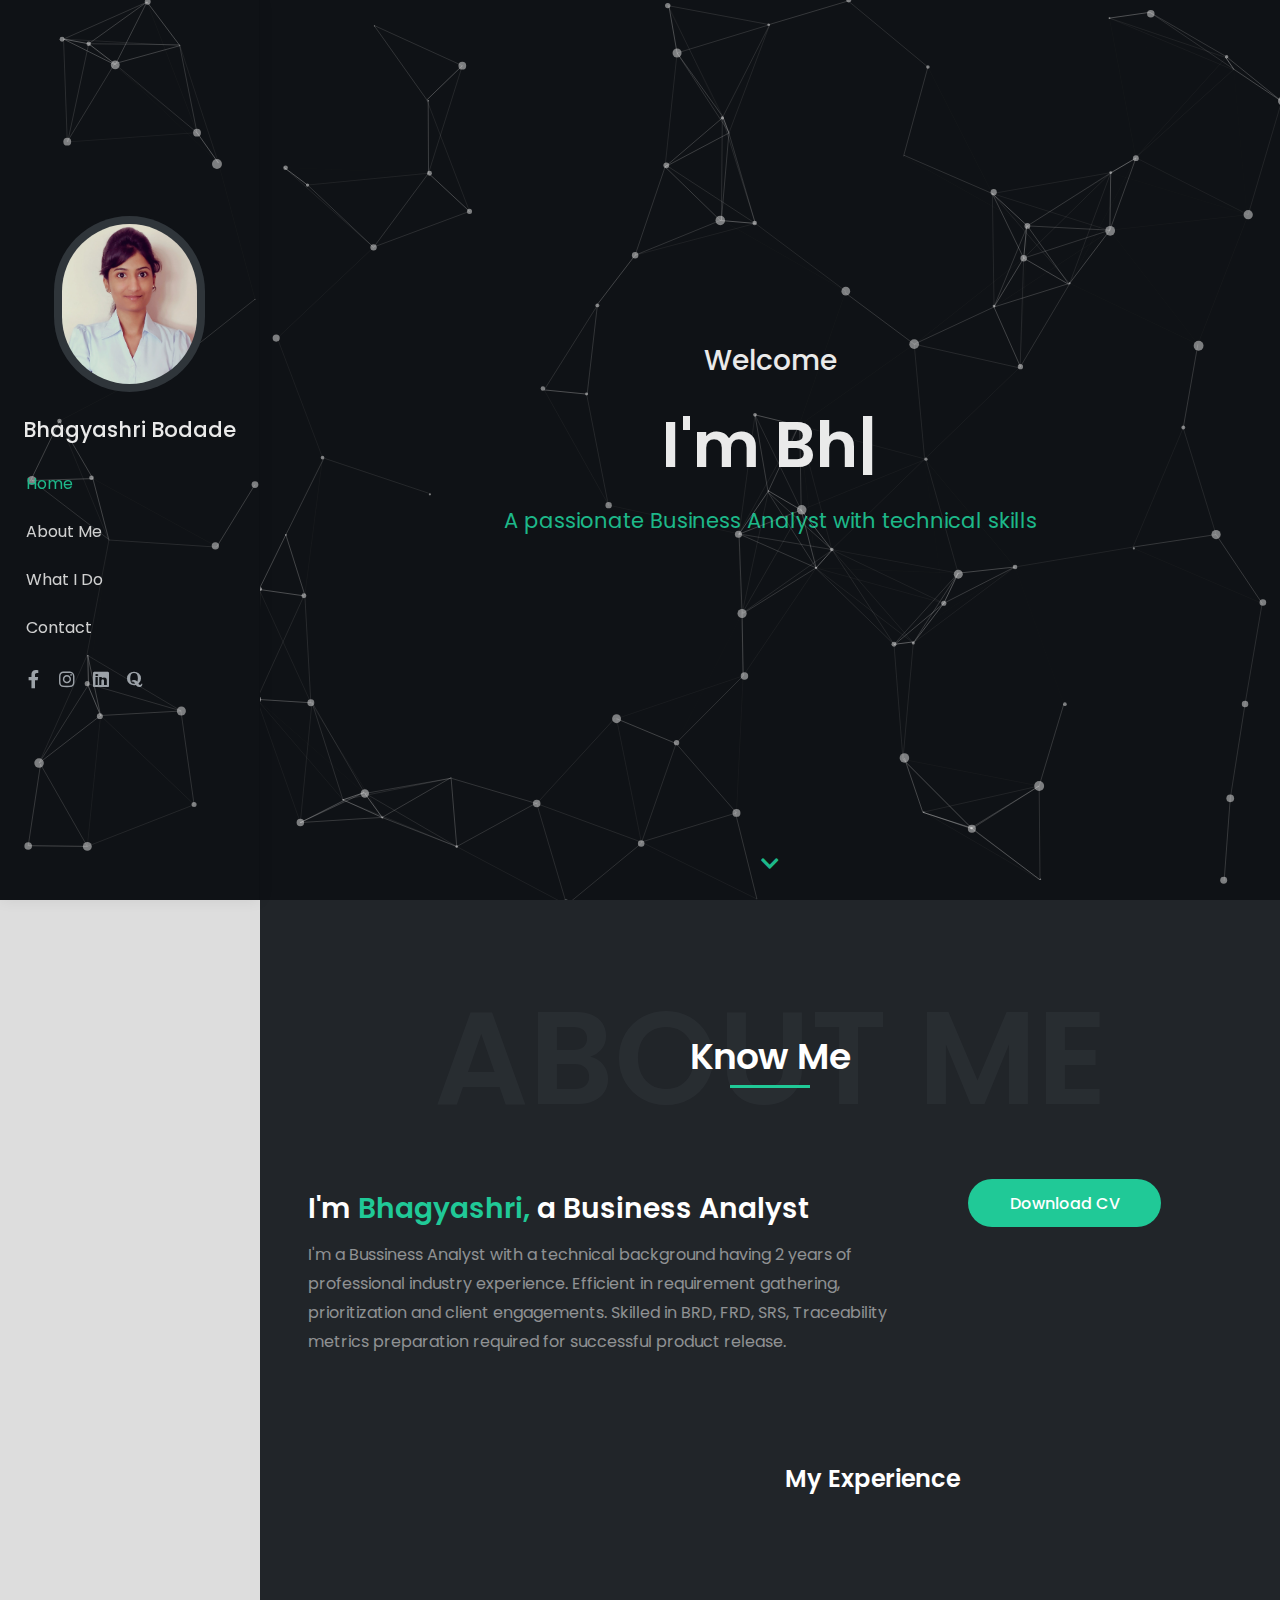
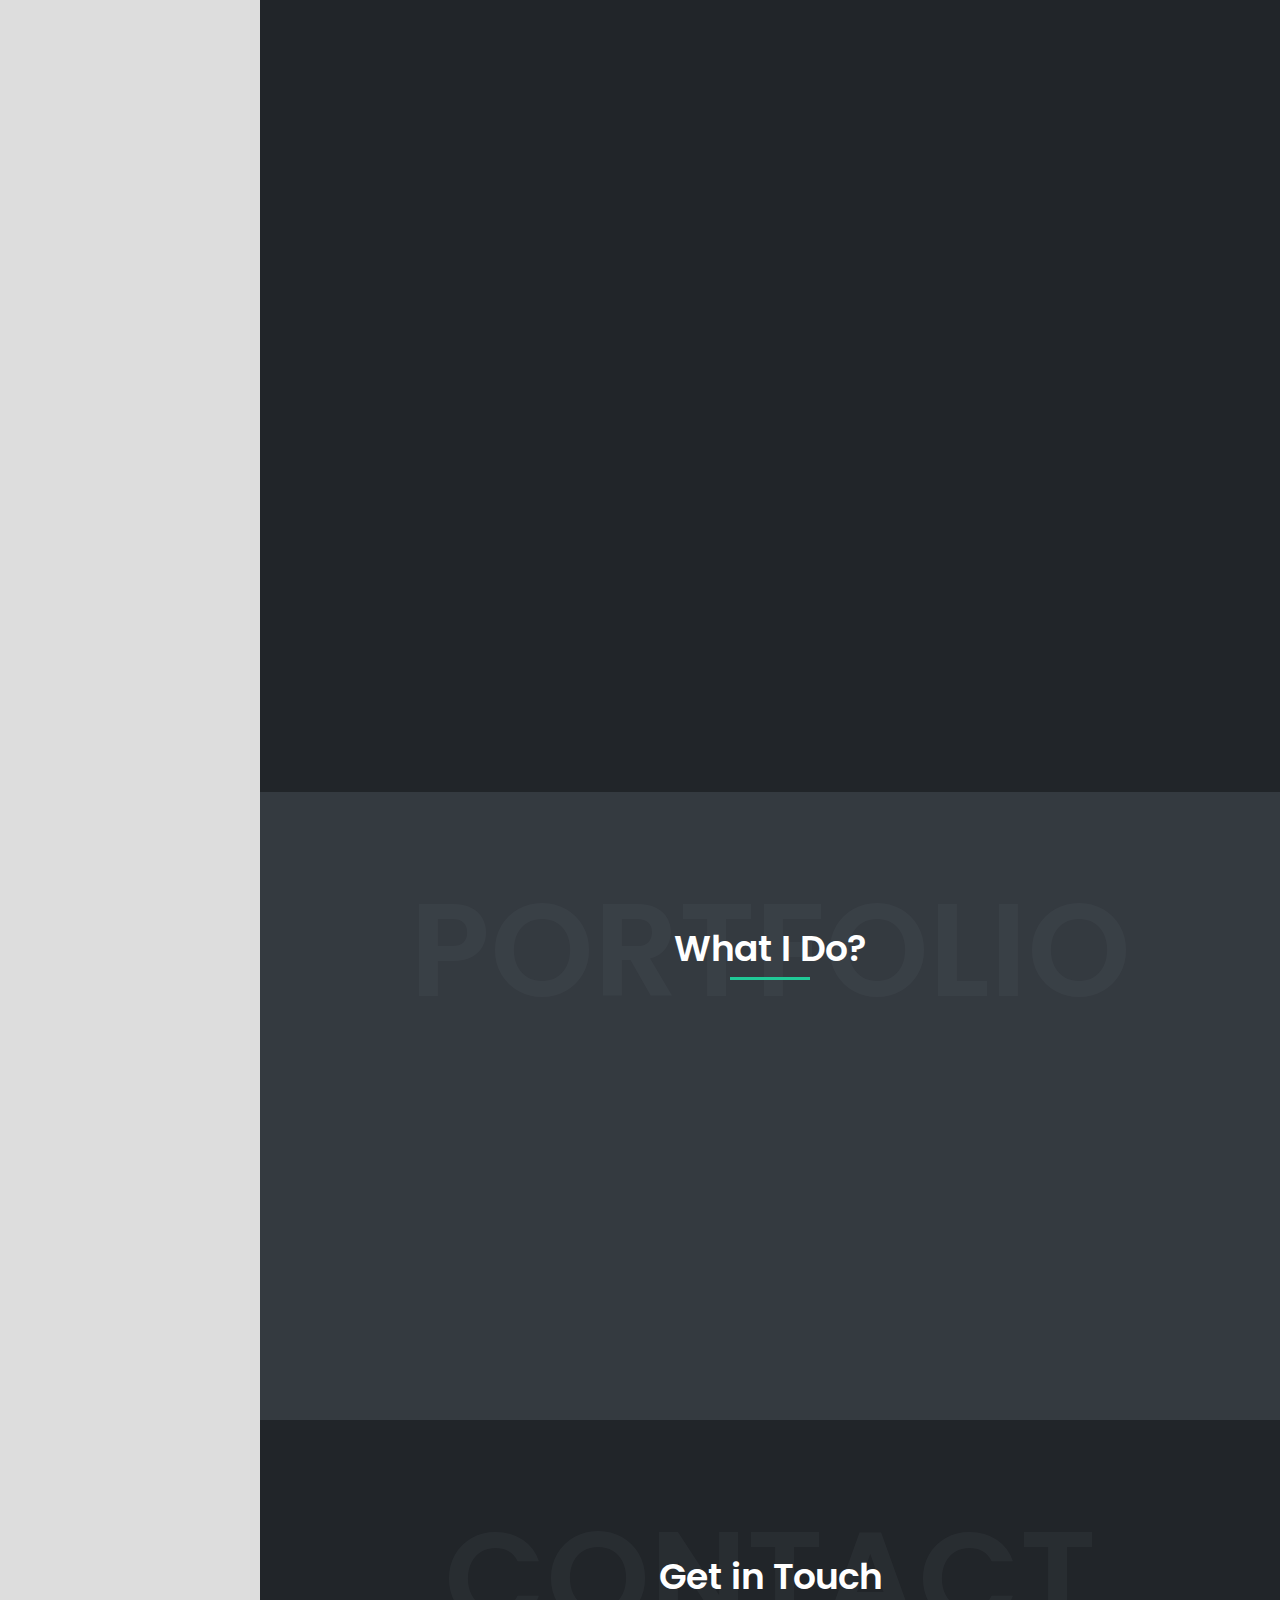
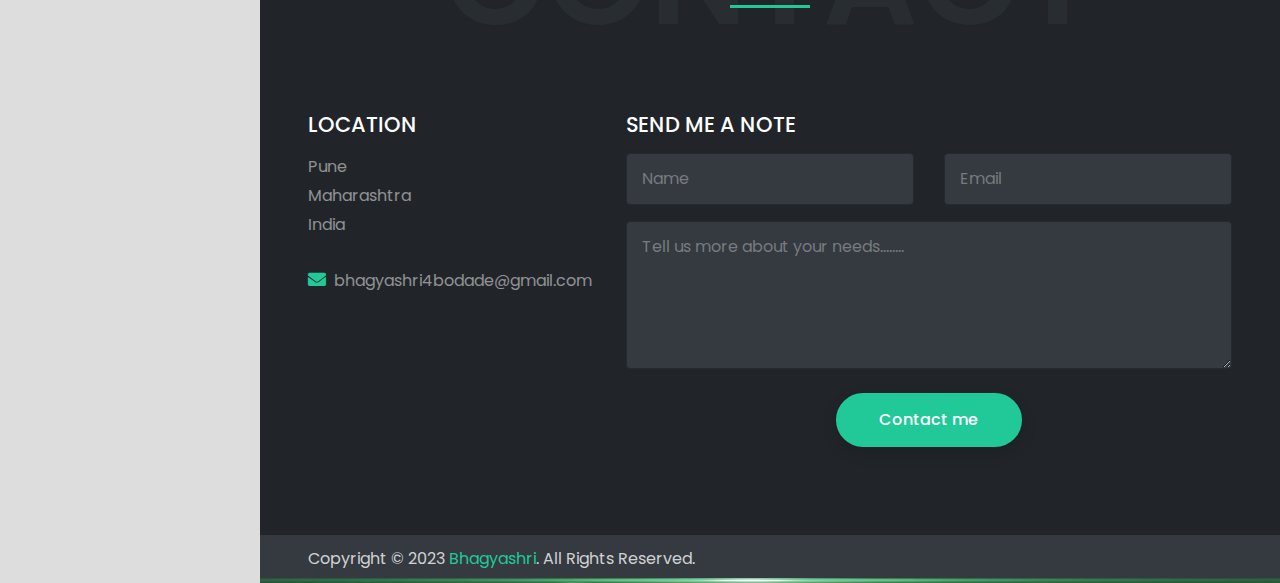
<file: index.html>
<!DOCTYPE html>
<html lang="en">
<head>
<meta charset="UTF-8" />
<meta http-equiv="X-UA-Compatible" content="IE=edge">
<meta name="viewport" content="width=device-width, initial-scale=1, minimum-scale=1.0, shrink-to-fit=no">
<link href="images/favicon.png" rel="icon" />
<title>Bhagyashri Portfolio</title>
<meta name="description" content="Simone is responsive bootstrap 4 one page personal portfolio html template.">
<meta name="author" content="harnishdesign.net">
<meta name="robots" content="noindex" />

<!-- Web Fonts -->
<link rel='stylesheet' href='https://fonts.googleapis.com/css?family=Poppins:100,200,300,400,500,600,700,800,900' type='text/css'>

<!-- Stylesheet
============================== -->
<!-- Bootstrap -->
<link rel="stylesheet" type="text/css" href="vendor/bootstrap/css/bootstrap.min.css" />
<!-- Font Awesome Icon -->
<link rel="stylesheet" type="text/css" href="vendor/font-awesome/css/all.min.css" />
<!-- Owl Carousel -->
<link rel="stylesheet" type="text/css" href="vendor/owl.carousel/assets/owl.carousel.min.css" />
<!-- Magnific Popup -->
<link rel="stylesheet" type="text/css" href="vendor/magnific-popup/magnific-popup.min.css" />
<!-- Custom Stylesheet -->
<link rel="stylesheet" type="text/css" href="css/stylesheet.css" />
<!-- Colors Css -->
<link id="color-switcher" type="text/css" rel="stylesheet" href="#" />

<script src="vendor/jquery/jquery.min.js"></script> 
<script src="vendor/bootstrap/js/bootstrap.bundle.min.js"></script> 

<link href="https://unpkg.com/aos@2.3.1/dist/aos.css" rel="stylesheet">

<script type='text/javascript'>
  window.smartlook||(function(d) {
    var o=smartlook=function(){ o.api.push(arguments)},h=d.getElementsByTagName('head')[0];
    var c=d.createElement('script');o.api=new Array();c.async=true;c.type='text/javascript';
    c.charset='utf-8';c.src='https://rec.smartlook.com/recorder.js';h.appendChild(c);
    })(document);
    smartlook('init', 'ea6aa44ed21d214f231680f3ce79cab311928da5');
</script>


</head>


<body class="side-header" data-spy="scroll" data-target=".navbar" data-offset="1">

<!-- Preloader -->
<div class="preloader preloader-dark">
  <div class="lds-ellipsis">
    <div></div>
    <div></div>
    <div></div>
    <div></div>
  </div>
</div>
<!-- Preloader End --> 

<!-- Document Wrapper   
=============================== -->
<div id="main-wrapper"> 
  <!-- Header
  ============================ -->
  <header id="header" class="sticky-top"> 
    <!-- Navbar -->
    <nav class="primary-menu navbar navbar-expand-lg bg-dark navbar-text-light border-bottom-0">
      <div id="particles1-js" style="z-index: 10; position:absolute; width:100%;height:100%"></div>

      <div class="container-fluid position-relative  flex-lg-column pl-3 px-lg-3 pt-lg-3 pb-lg-2" style="z-index: 11;"> 
        
        <!-- Logo --> 
        <a href="index.html" class="" style="text-align:center;">
			<span class="bg-dark-2 rounded-pill p-2 mb-lg-1 d-none d-lg-inline-block" >
				<img class="img-fluid rounded-pill d-block"  style="max-height: 160px" src="images/photo.jpg" title="I'm Simone" alt="">
			</span>
			<h1 class="text-5 text-white text-center mb-0 d-lg-block green-in-mobile padding-top-nav" >Bhagyashri <span class="hide-in-mobile">Bodade</span></h1>
        </a> 
        <!-- Logo End -->
        
        <div id="header-nav" class="collapse navbar-collapse w-100 ">
          <ul class="navbar-nav py-lg-3" style="padding-left:10px;">
            <li class="nav-item"><a class="nav-link smooth-scroll active" href="#home" style="padding-top:14px;">Home</a></li>
            <li class="nav-item"><a class="nav-link smooth-scroll" 	href="#about" style="padding-top:14px;"> About Me</a></li>
            <li class="nav-item"><a class="nav-link smooth-scroll" href="#services" style="padding-top:14px;">What I Do</a></li>
           <!-- <li class="nav-item"><a class="nav-link smooth-scroll" href="#testimonial">Testimonial</a></li> -->
            <li class="nav-item"><a class="nav-link smooth-scroll" href="#contact" style="padding-top:14px;" >Contact</a></li>
          </ul>
        </div>
        <ul class="padding-top-20-mobile social-icons social-icons-muted social-icons-sm ml-lg-0 mb-n1 d-flex" style="align-self: baseline;"> 
          <li class="social-icons-facebook"><a data-toggle="tooltip" href="https://www.facebook.com/bhagyashri.bodade.7" target="_blank" title="" data-original-title="Facebook" style="font-size: 18px;" ><i class="fab fa-facebook-f"></i></a></li>
          <li class="social-icons-instagram"><a data-toggle="tooltip" href="https://www.instagram.com/be_shri/" target="_blank" title="" data-original-title="instagram" style="font-size: 18px;"><i class="fab fa-instagram"></i></a></li>
          <li class="social-icons-linkedin"><a data-toggle="tooltip" href="https://www.linkedin.com/in/bhagyashri-bodade/" target="_blank" title="" data-original-title="linkedin" style="font-size: 18px;"><i class="fab fa-linkedin"></i></a></li>
          <li class="social-icons-quora"><a data-toggle="tooltip" href="https://www.quora.com/profile/Bhagyashri-Bodade?q=bhagyashri%20bodade" target="_blank" title="" data-original-title="quora" style="font-size: 18px;"><i class="fab fa-quora"></i></a></li>
        </ul>
        <button style="color: #20c997 !important;" class="navbar-toggler" type="button" data-toggle="collapse" data-target="#header-nav"><span></span><span></span><span></span></button>
      </div>
    </nav>
    <!-- Navbar End --> 
  </header>
  <!-- Header End --> 
  
  <!-- Content
  ============================================= -->
  <div id="content" role="main"> 
    
    <!-- Intro
    ============================================= -->
    <section id="home">
      <!-- <div ></div> -->
      <div class="hero-wrap">
        <div class="hero-mask opacity-8 bg-dark"></div>
        <div class="hero-bg parallax" style="background-image:url('images/bg.jpg');"></div>
        <div id="particles-js" style="z-index: 10; position:absolute; width:100%;height:100%"></div>

        <div class="hero-content section d-flex fullscreen" >
          <div class="container my-auto">
            <div class="row">
              <div class="col-12 text-center">
                <div class="typed-strings">
                  <p>I'm Bhagyshri</p>
                  <p>I'm a Business Analyst</p>
                  <p>I'm a Programmer Analyst.</p>
                  <p>I'm a Web Designer.</p>
                </div>
                <p class="text-7 font-weight-500 text-white mb-2 mb-md-3">Welcome</p>
                <h2 class="text-16 font-weight-600 text-white mb-2 mb-md-3"><span class="typed"></span></h2>
                <p class="text-5 text-light mb-4" style="color: #20c997 !important;">A passionate Business Analyst with technical skills</p>
                <!-- <a href="#about" class="btn btn-outline-primary rounded-pill shadow-none smooth-scroll mt-2">Explore more</a> -->
              </div>
            </div>
          </div>
          <a href="#about" class="scroll-down-arrow text-white smooth-scroll">
            <span style="color: #20c997;" class="animated"><i class="fa fa-chevron-down"></i></span>
          </a> 
          </div>
        </div>
    </section>
    <!-- Intro end --> 
    
    <!-- About
    ============================================= -->
    <section id="about" class="section bg-dark-1" style="padding-bottom: 1px;">
      <div class="container px-lg-5"> 
        <!-- Heading -->
        <div class="position-relative d-flex text-center mb-5">
          <h2 class="text-24 text-muted opacity-1 text-uppercase font-weight-600 w-100 mb-0">About Me</h2>
          <p class="text-9 text-white font-weight-600 position-absolute w-100 align-self-center line-height-4 mb-0">Know Me<span class="heading-separator-line border-bottom border-3 border-primary position-abolute d-block mx-auto"></span> </p>
        </div>
        <!-- Heading end-->
        
        <div class="row" style="margin-bottom: 20px;">
          <div class="col-lg-8 text-center text-lg-left">
            <h2 class="text-7 text-white font-weight-600 mb-3">I'm <span class="text-primary">Bhagyashri,</span> a Business Analyst</h2>
            <p class="text-white-50">I'm a Bussiness Analyst with a technical background having 2 years of professional industry experience.
              Efficient in requirement gathering, prioritization and client engagements. Skilled in BRD, FRD, SRS, Traceability metrics preparation required for successful product release.</p>
          </div>
          <div class="col-lg-4 mt-5 mt-lg-0">
            <div class="pl-4">
              <a href="https://drive.google.com/file/d/1JtmERb2cRNpWI0MohcmrM64RmuViWKa8/view?usp=sharing" class=""  style="  padding: 0.8rem 2.6rem; font-weight: 500;  border-width: 2px;  border-radius: 50rem!important;  background-color: #20c997; color: white;" target="_blank">Download CV</a> 
            </div>
          </div>
        </div>
      </div>
    </section>
    <!-- About end --> 
<!-- Resume
    ============================================= -->
    <section id="resume" class="section bg-dark-1">
      <div class="container px-lg-5"> 
        <div class="row"> 
          <!-- My Skills -->
          <div class="col-md-6" data-aos="zoom-in-right">
            <h2 class="text-6 text-white font-weight-600 mb-4">My Skills</h2>
            <div class="border border-dark rounded p-4 mb-4">
            <p class="text-light font-weight-500 text-left mb-2">Web Design <span class="float-right"></span></p>
            <div class="progress progress-sm bg-dark-2 skill-mb">
              <div class="progress-bar" role="progressbar" style="width: 80%" aria-valuenow="80" aria-valuemin="0" aria-valuemax="100"></div>
            </div>
            <p class="text-light font-weight-500 text-left mb-2">RDBMS / SQL <span class="float-right"></span></p>
            <div class="progress progress-sm bg-dark-2 skill-mb">
              <div class="progress-bar" role="progressbar" style="width: 78%" aria-valuenow="78" aria-valuemin="0" aria-valuemax="100"></div>
            </div>
            <p class="text-light font-weight-500 text-left mb-2">UML Design <span class="float-right"></span></p>
            <div class="progress progress-sm bg-dark-2 skill-mb">
              <div class="progress-bar" role="progressbar" style="width: 84%" aria-valuenow="84" aria-valuemin="0" aria-valuemax="100"></div>
            </div>
            <p class="text-light font-weight-500 text-left mb-2">Object-Oriented Programming <span class="float-right"></span></p>
            <div class="progress progress-sm bg-dark-2 skill-mb">
              <div class="progress-bar" role="progressbar" style="width: 74%" aria-valuenow="74" aria-valuemin="0" aria-valuemax="100"></div>
            </div>
            <p class="text-light font-weight-500 text-left mb-2">Graphics Design <span class="float-right"></span></p>
            <div class="progress progress-sm bg-dark-2 skill-mb">
              <div class="progress-bar" role="progressbar" style="width: 66%" aria-valuenow="66" aria-valuemin="0" aria-valuemax="100"></div>
            </div>     
            <p class="text-light font-weight-500 text-left mb-2">Tableau <span class="float-right"></span></p>
            <div class="progress progress-sm bg-dark-2 skill-mb">
              <div class="progress-bar" role="progressbar" style="width: 62%" aria-valuenow="62" aria-valuemin="0" aria-valuemax="100"></div>
            </div>
            <p class="text-light font-weight-500 text-left mb-2">MS Office <span class="float-right"></span></p>
            <div class="progress progress-sm bg-dark-2 skill-mb">
              <div class="progress-bar" role="progressbar" style="width: 85%" aria-valuenow="85" aria-valuemin="0" aria-valuemax="100"></div>
            </div>
            </div>
          </div>
          
          <!-- My Experience -->
          <div class="col-md-6">
            <h2 class="text-6 text-white font-weight-600 mb-4">My Experience</h2>
            <div class="border border-dark rounded p-4 mb-4" data-aos="zoom-in-left" >  
              <p class="badge badge-danger text-2 font-weight-400">2019 - current</p>
              <h3 class="text-5 text-white">Programmer Analyst</h3>
              <p class="text-primary">Cognizant Techology Solution</p>
              <p class="text-white-50 mb-0">Working on technologies SQL, DB2, Javascript, Linux Servers, Advance Excel, XMl, ServicesNow Reporting.</p>
            </div>
            <div class="border border-dark rounded p-4 mb-4" data-aos="zoom-in-left" >
              <p class="badge badge-danger text-2 font-weight-400">2018 - 2019</p>
              <h3 class="text-5 text-white">Business Analyst Trainee</h3>
              <p class="text-primary">Etech Global Services</p>
              <p class="text-white-50 mb-0">Worked on technologies Javascript, XMl, SQL, UML Design, Dashboard Reporting, Advance Excel, Web Designing and Requirement Elicitation. </p>
            </div>
            <div class="border border-dark rounded p-4 mb-4" data-aos="zoom-in-left" >
              <p class="badge badge-danger text-2 font-weight-400">2017</p>
              <h3 class="text-5 text-white">Application Developer Intern</h3>
              <p class="text-primary">Pi R Square Digital Solutions</p>
              <p class="text-white-50 mb-0">Worked on technologies  Android, APIs, Amazon Web services, Visio, Draw.io, PHP, UML Design.</p>
            </div>
          </div>
        </div>
      </div>
    </section>
    <!-- Resume end --> 
    
    <!-- Services
    ============================================= -->
    <section id="services" class="section bg-dark-2" style="padding-bottom:0px;" >
      <div class="container px-lg-5"> 
        <!-- Heading -->
        <div class="position-relative d-flex text-center mb-5">
          <h2 class="text-24 text-muted opacity-1 text-uppercase font-weight-600 w-100 mb-0">Portfolio</h2>
          <p class="text-9 text-white font-weight-600 position-absolute w-100 align-self-center line-height-4 mb-0">What I Do?<span class="heading-separator-line border-bottom border-3 border-primary position-abolute d-block mx-auto"></span> </p>
        </div>
        <!-- Heading end-->
        
        <div class="row">
          <div class="col-lg-11 mx-auto">
            <div class="row">
              <div class="col-md-6" data-aos="fade-up-right">
                <div class="featured-box style-3 mb-5 mb-md-0">
                  <div class="featured-box-icon text-primary bg-dark-1 shadow-sm rounded"> <i class="fas fa-chart-area"></i> </div>
                  <h3 class="text-white">Business Analysis</h3>
                  <p class="text-white-50 mb-0">Business analysis knowledge with effective requirement elicitation, Prioritization, collaboration and risk management. </p>
                </div>
              </div>
              <div class="col-md-6" data-aos="fade-up-left">
                <div class="featured-box style-3 mb-5">
                  <div class="featured-box-icon text-primary bg-dark-1 shadow-sm rounded"> <i class="fas fa-desktop"></i></div>
                  <h3 class="text-white">Web Design</h3>
                  <p class="text-white-50 mb-0">Responsive website development using JavaScript, HTML, CSS, Bootstrap and PHP.</p>
                </div>
              </div>
              <div class="col-md-6" data-aos="fade-up-right">
                <div class="featured-box style-3 mb-5">
                  <div class="featured-box-icon text-primary bg-dark-1 shadow-sm rounded"> <i class="fas fa-pencil-ruler"></i> </div>
                  <h3 class="text-white">UML Design</h3>
                  <p class="text-white-50 mb-0">Simplified UML designs using class, activity diagram and use cases for requirement analysis.</p>
                </div>
              </div>
              <div class="col-md-6" data-aos="fade-up-left">
                <div class="featured-box style-3 mb-5">
                  <div class="featured-box-icon text-primary bg-dark-1 shadow-sm rounded"> <i class="fas fa-paint-brush"></i> </div>
                  <h3 class="text-white">Graphics Design</h3>
                  <p class="text-white-50 mb-0">Attractive graphics design using adobe photoshop and adobe illustrator. </p>
                </div>
              </div>
            </div>
          </div>
        </div>
      </div>
    </section>
    <!-- Services end --> 

    
      <!-- Portfolio
    ============================================= -->
    <!-- <section id="portfolio" class="section bg-dark-2" style="padding-top:0px; display:none;" >
      <div class="container px-lg-5"> 
        <div class="position-relative d-flex text-center mb-5">
          <h2 class="text-24 text-muted opacity-1 text-uppercase font-weight-600 w-100 mb-0">Portfolio</h2>
          <p class="text-9 text-white font-weight-600 position-absolute w-100 align-self-center line-height-4 mb-0">My Work<span class="heading-separator-line border-bottom border-3 border-primary position-abolute d-block mx-auto"></span> </p>
        </div>
        <ul class="portfolio-menu nav nav-tabs nav-light justify-content-center border-bottom-0 mb-4">
          <li class="nav-item"> <a data-filter="*" class="nav-link active" href="">All</a></li>
          <li class="nav-item"> <a data-filter=".design" href="" class="nav-link">Design</a></li>
          <li class="nav-item"> <a data-filter=".brand" href="" class="nav-link">Brand</a></li>
          <li class="nav-item"> <a data-filter=".photos" href="" class="nav-link">Photos</a></li>
        </ul>
        <div class="portfolio popup-ajax-gallery">
          <div class="row portfolio-filter">
            <div class="col-sm-6 col-lg-4 brand">
              <div class="portfolio-box rounded my-3">
                <div class="portfolio-img rounded"> <img class="img-fluid d-block" src="images/projects/project-1.jpg" alt="">
                  <div class="portfolio-overlay"> <a class="popup-ajax stretched-link" href="ajax/portfolio-ajax-project-dark-1.html"></a>
                    <div class="portfolio-overlay-details">
                      <h5 class="text-white font-weight-400">Project Title</h5>
                      <span class="text-light">Category</span> </div>
                  </div>
                </div>
              </div>
            </div>
            <div class="col-sm-6 col-lg-4 design">
              <div class="portfolio-box rounded my-3">
                <div class="portfolio-img rounded"> <img class="img-fluid d-block" src="images/projects/project-2.jpg" alt="">
                  <div class="portfolio-overlay"> <a class="popup-ajax stretched-link" href="ajax/portfolio-ajax-project-dark-2.html"></a>
                    <div class="portfolio-overlay-details">
                      <h5 class="text-white font-weight-400">Project Title</h5>
                      <span class="text-light">Category</span> </div>
                  </div>
                </div>
              </div>
            </div>
            <div class="col-sm-6 col-lg-4 artwork photos">
              <div class="portfolio-box rounded my-3">
                <div class="portfolio-img rounded"> <img class="img-fluid d-block" src="images/projects/project-3.jpg" alt="">
                  <div class="portfolio-overlay"> <a class="popup-ajax stretched-link" href="ajax/portfolio-ajax-project-dark-3.html"></a>
                    <div class="portfolio-overlay-details">
                      <h5 class="text-white font-weight-400">Project Title</h5>
                      <span class="text-light">Category</span> </div>
                  </div>
                </div>
              </div>
            </div>
            <div class="col-sm-6 col-lg-4 artwork brand photos">
              <div class="portfolio-box rounded my-3">
                <div class="portfolio-img rounded"> <img class="img-fluid d-block" src="images/projects/project-4.jpg" alt="">
                  <div class="portfolio-overlay"> <a class="popup-ajax stretched-link" href="ajax/portfolio-ajax-project-dark-4.html"></a>
                    <div class="portfolio-overlay-details">
                      <h5 class="text-white font-weight-400">Project Title</h5>
                      <span class="text-light">Category</span> </div>
                  </div>
                </div>
              </div>
            </div>
            <div class="col-sm-6 col-lg-4 design">
              <div class="portfolio-box rounded my-3">
                <div class="portfolio-img rounded"> <img class="img-fluid d-block" src="images/projects/project-5.jpg" alt="">
                  <div class="portfolio-overlay"> <a class="popup-ajax stretched-link" href="ajax/portfolio-ajax-project-dark-5.html"></a>
                    <div class="portfolio-overlay-details">
                      <h5 class="text-white font-weight-400">Project Title</h5>
                      <span class="text-light">Category</span> </div>
                  </div>
                </div>
              </div>
            </div>
            <div class="col-sm-6 col-lg-4 brand">
              <div class="portfolio-box rounded my-3">
                <div class="portfolio-img rounded"> <img class="img-fluid d-block" src="images/projects/project-6.jpg" alt="">
                  <div class="portfolio-overlay"> <a class="popup-ajax stretched-link" href="ajax/portfolio-ajax-project-dark-6.html"></a>
                    <div class="portfolio-overlay-details">
                      <h5 class="text-white font-weight-400">Project Title</h5>
                      <span class="text-light">Category</span> </div>
                  </div>
                </div>
              </div>
            </div>
            <div class="col-sm-6 col-lg-4 design photos">
              <div class="portfolio-box rounded my-3">
                <div class="portfolio-img rounded"> <img class="img-fluid d-block" src="images/projects/project-7.jpg" alt="">
                  <div class="portfolio-overlay"> <a class="popup-ajax stretched-link" href="ajax/portfolio-ajax-project-dark-7.html"></a>
                    <div class="portfolio-overlay-details">
                      <h5 class="text-white font-weight-400">Project Title</h5>
                      <span class="text-light">Category</span> </div>
                  </div>
                </div>
              </div>
            </div>
          </div>
        </div>
      </div>
    </section> -->
    <!-- Portfolio end --> 
    
    <!-- Testimonial
    ============================================= -->
<!--     <section id="testimonial" class="section bg-dark-1" style="display:none" >
      <div class="container px-lg-5"> 
        <div class="position-relative d-flex text-center mb-5">
          <h2 class="text-24 text-muted opacity-1 text-uppercase font-weight-600 w-100 mb-0">Testimonial</h2>
          <p class="text-9 text-white font-weight-600 position-absolute w-100 align-self-center line-height-4 mb-0">Client Speak<span class="heading-separator-line border-bottom border-3 border-primary position-abolute d-block mx-auto"></span> </p>
        </div>
        
        <div class="owl-carousel owl-light owl-theme" data-loop="true" data-nav="false" data-autoplay="false"  data-margin="20" data-stagepadding="0" data-slideby="1" data-items-xs="1" data-items-sm="1" data-items-md="1" data-items-lg="2">
          <div class="item">
            <div class="bg-dark rounded p-5">
              <div class="d-flex align-items-center mt-auto mb-4"> <img class="img-fluid rounded-circle d-inline-block w-auto" src="images/testimonial/client-sm-3.jpg" alt="">
                <p class="ml-3 mb-0"><strong class="d-block text-white font-weight-600">Dennis Jacques</strong> <span class="text-white-50 font-weight-500">User from USA</span></p>
              </div>
              <p class="text-light mb-4">“Only trying it out since a few days. But up to now excellent. Seems to work flawlessly. priced simply dummy text of the printing and typesetting industry.”</p>
              <span class="text-2"> <i class="fas fa-star text-warning"></i> <i class="fas fa-star text-warning"></i> <i class="fas fa-star text-warning"></i> <i class="fas fa-star text-warning"></i> <i class="fas fa-star text-warning"></i> </span> </div>
          </div>
          <div class="item">
            <div class="bg-dark rounded p-5">
              <div class="d-flex align-items-center mt-auto mb-4"> <img class="img-fluid rounded-circle d-inline-block w-auto" src="images/testimonial/client-sm-1.jpg" alt="">
                <p class="ml-3 mb-0"><strong class="d-block text-white font-weight-600">Jay Shah</strong> <span class="text-white-50 font-weight-500">Founder at Icomatic Pvt Ltd</span></p>
              </div>
              <p class="text-light mb-4">"Easy to use, reasonably priced simply dummy text of the printing and typesetting industry. Quidam lisque persius interesset his et, in quot quidam possim iriure.”</p>
              <span class="text-2"> <i class="fas fa-star text-warning"></i> <i class="fas fa-star text-warning"></i> <i class="fas fa-star text-warning"></i> <i class="fas fa-star text-warning"></i> <i class="fas fa-star text-warning"></i> </span> </div>
          </div>
          <div class="item">
            <div class="bg-dark rounded p-5">
              <div class="d-flex align-items-center mt-auto mb-4"> <img class="img-fluid rounded-circle d-inline-block w-auto" src="images/testimonial/client-sm-2.jpg" alt="">
                <p class="ml-3 mb-0"><strong class="d-block text-white font-weight-600">Patrick Cary</strong> <span class="text-white-50 font-weight-500">Freelancer from USA</span></p>
              </div>
              <p class="text-light mb-4">“I am happy Working with printing and typesetting industry. Quidam lisque persius interesset his et, in quot quidam persequeris essent possim iriure.”</p>
              <span class="text-2"> <i class="fas fa-star text-warning"></i> <i class="fas fa-star text-warning"></i> <i class="fas fa-star text-warning"></i> <i class="fas fa-star text-warning"></i> <i class="fas fa-star text-warning"></i> </span> </div>
          </div>
          <div class="item">
            <div class="bg-dark rounded p-5">
              <div class="d-flex align-items-center mt-auto mb-4"> <img class="img-fluid rounded-circle d-inline-block w-auto" src="images/testimonial/client-sm-4.jpg" alt="">
                <p class="ml-3 mb-0"><strong class="d-block text-white font-weight-600">Chris Tom</strong> <span class="text-white-50 font-weight-500">User from UK</span></p>
              </div>
              <p class="text-light mb-4">“I have used them twice now. Good rates, very efficient service and priced simply dummy text of the printing and typesetting industry quidam interesset his et. Excellent.”</p>
              <span class="text-2"> <i class="fas fa-star text-warning"></i> <i class="fas fa-star text-warning"></i> <i class="fas fa-star text-warning"></i> <i class="fas fa-star text-warning"></i> <i class="fas fa-star text-warning"></i> </span> </div>
          </div>
        </div>
      </div>
    </section> -->
  
    <!-- Contact Me
    ============================================= -->
    <section id="contact" class="section bg-dark-1">
      <div class="container px-lg-5">  
        <!-- Heading -->
        <div class="position-relative d-flex text-center">
          <h2 class="text-24 text-muted opacity-1 text-uppercase font-weight-600 w-100 mb-0">Contact</h2>
          <p class="text-9 text-white font-weight-600 position-absolute w-100 align-self-center line-height-4 mb-0">Get in Touch<span class="heading-separator-line border-bottom border-3 border-primary position-abolute d-block mx-auto"></span> </p>
        </div>
        <!-- Heading end-->
        <div class="row mt-5">
          <div class="col-md-4 col-xl-4 order-1 order-md-0 text-center text-md-left mt-5 mt-md-0"  >
            <h2 class="mb-3 text-5 text-white text-uppercase">Location</h2>
            <p class="text-3 text-white-50 mb-4">Pune<br>
              Maharashtra<br>
              India</p>
            <!-- <p class="text-3 text-white-50 mb-1"><span class="text-primary text-4 mr-2"><i class="fas fa-phone"></i></span>(+91) 70664<span></span>28469</p> -->
            <!-- <p class="text-3 text-white-50 mb-1"><span class="text-primary text-4 mr-2"><i class="fas fa-fax"></i></span>(+91) 9146<span></span>709417</p> -->
            <p class="text-3 text-white-50 mb-4"><span class="text-primary text-4 mr-2"><i class="fas fa-envelope"></i></span>bhagyashri4<span></span>bodade@gmail.com</p>
          </div>
          <div class="col-md-8 col-xl-8 order-0 order-md-1 " >
            <h2 class="mb-3 text-5 text-white text-uppercase text-center text-md-left">Send me a note</h2>
			<form id="my-form" class="form-dark" action="https://formspree.io/f/mwkwwked" method="POST">
              <div class="row">
                <div class="col-xl-6">
                  <div class="form-group">
                    <input name="name" type="text" class="form-control bg-dark-2" required placeholder="Name">
                  </div>
                </div>
                <div class="col-xl-6">
                  <div class="form-group">
                    <input name="email" type="email" class="form-control bg-dark-2" required placeholder="Email">
                  </div>
                </div>
              </div>
              <div class="form-group">
                <textarea name="form-message" class="form-control bg-dark-2" rows="5" required placeholder="Tell us more about your needs........"></textarea>
              </div>
              <p class="text-center mt-4 mb-0">
				<button id="my-form-button" class="btn btn-primary rounded-pill d-inline-flex" type="submit">Contact me</button>
              </p>
              <p style="color: white !important;" id="my-form-status"></p>

            </form>
          </div> 
        </div>
		
      </div>
    </section>
    <!-- Contact Me end --> 
    
  </div>
  <!-- Content end --> 
  
  <!-- Footer
  ============================================= -->
  <footer id="footer" class="section footer-text-light bg-dark-2" style="padding-top:10px;padding-bottom:10px;">

    <div class="container px-lg-5">
      <div class="row">
        <div class="col-lg-6 text-center text-lg-left">
          <p class="mb-3 mb-lg-0">Copyright © 2023 <a href="#">Bhagyashri</a>. All Rights Reserved.</p>
        </div>
        <!-- <div class="col-lg-6">
          <ul class="nav nav-separator nav-separator-light justify-content-center justify-content-lg-end">
            <li class="nav-item"> <a class="nav-link" data-toggle="modal" data-target="#terms-policy" href="#">Terms & Policy</a></li>
            <li class="nav-item"> <a class="nav-link" data-toggle="modal" data-target="#disclaimer" href="#">Disclaimer</a></li>
          </ul>
        </div> -->
      </div>
    </div>
    <img src="images/foot.jpg" style="height:5px; width:100%; position: absolute;bottom: 0px;" alt="This is Image">
  </footer>
  <!-- Footer end --> 
</div>

<!-- Document Wrapper end --> 

<!-- Back to Top
============================================= --> 
<a id="back-to-top" class="rounded-circle" data-toggle="tooltip" title="Back to Top" href="javascript:void(0)"><i class="fa fa-chevron-up"></i></a> 

<!-- Terms & Policy Modal
================================== -->
<!-- <div id="terms-policy" class="modal fade" role="dialog" aria-hidden="true">
  <div class="modal-dialog modal-lg modal-dialog-centered" role="document">
    <div class="modal-content bg-dark-2 text-light">
      <div class="modal-header border-secondary">
        <h5 class="modal-title text-white">Terms & Policy</h5>
        <button type="button" class="close font-weight-400 text-white" data-dismiss="modal" aria-label="Close"> <span aria-hidden="true">&times;</span> </button>
      </div>
      <div class="modal-body p-4">
        <p>Simply dummy text of the printing and typesetting industry. Lorem Ipsum has been the industry's standard dummy text ever since the 1500s, when an unknown printer took a galley of type and scrambled it to make a type specimen book. It has survived not only five centuries, but also the leap into electronic typesetting, remaining essentially unchanged.</p>
        <h3 class="text-white mb-3 mt-4 mt-4">Terms of Use</h3>
        <p>It has survived not only five centuries, but also the leap into electronic typesetting, remaining essentially unchanged. Simply dummy text of the printing and typesetting industry.</p>
        <h5 class="text-white text-4 mt-4">Part I – Information simone collects and controls</h5>
        <p>Lorem Ipsum has been the industry's standard dummy text ever since the 1500s, when an unknown printer took a galley of type and scrambled it to make a type specimen book.</p>
        <h5 class="text-white text-4 mt-4">Part II – Information that simone processes on your behalf</h5>
        <p>Lorem Ipsum has been the industry's standard dummy text ever since the 1500s, when an unknown printer took a galley of type and scrambled it to make a type specimen book.</p>
        <h5 class="text-white text-4 mt-4">Part III – General</h5>
        <p>It has survived not only five centuries, but also the leap into electronic typesetting, remaining essentially unchanged. Lorem Ipsum has been the industry's standard dummy text ever since the 1500s, when an unknown printer took a galley of type and scrambled it to make a type specimen book.</p>
        <h3 class="text-white mb-3 mt-4">Privacy Policy</h3>
        <p>Lorem Ipsum is simply dummy text of the printing and typesetting industry. Lorem Ipsum has been the industry's standard dummy text ever since the 1500s, when an unknown printer took a galley of type and scrambled it to make a type specimen book. </p>
        <ol class="line-height-5">
          <li>Lisque persius interesset his et, in quot quidam persequeris vim, ad mea essent possim iriure.</li>
          <li>Quidam lisque persius interesset his et, Lisque persius interesset his et, in quot quidam persequeris vim, ad mea essent possim iriure.</li>
          <li>In quot quidam persequeris vim, ad mea essent possim iriure. Quidam lisque persius interesset his et.</li>
          <li>Quidam lisque persius interesset his et, Lisque persius interesset his et.</li>
          <li>Interesset his et, Lisque persius interesset his et, in quot quidam persequeris vim, ad mea essent possim iriure.</li>
          <li>Persius interesset his et, Lisque persius interesset his et, in quot quidam persequeris vim, ad mea essent possim iriure.</li>
          <li>Quot quidam persequeris vim Quidam lisque persius interesset his et, Lisque persius interesset his et, in quot quidam persequeris vim, ad mea essent possim iriure.</li>
        </ol>
      </div>
    </div>
  </div>
</div> -->
<!-- Terms & Policy Modal End --> 

<!-- Disclaimer Modal
================================== -->
<div id="disclaimer" class="modal fade" role="dialog" aria-hidden="true">
  <div class="modal-dialog modal-lg modal-dialog-centered" role="document">
    <div class="modal-content bg-dark-2 text-light">
      <div class="modal-header border-secondary">
        <h5 class="modal-title text-white">Copyright & Disclaimer</h5>
        <button type="button" class="close font-weight-400 text-white" data-dismiss="modal" aria-label="Close"> <span aria-hidden="true">&times;</span> </button>
      </div>
      <!-- <div class="modal-body p-4">
        <p>Simply dummy text of the printing and typesetting industry. Lorem Ipsum has been the industry's standard dummy text ever since the 1500s, when an unknown printer took a galley of type and scrambled it to make a type specimen book. </p>
        <ul class="line-height-5">
          <li>Lisque persius interesset his et, in quot quidam persequeris vim, ad mea essent possim iriure.</li>
          <li>Quidam lisque persius interesset his et, Lisque persius interesset his et, in quot quidam persequeris vim, ad mea essent possim iriure.</li>
          <li>In quot quidam persequeris vim, ad mea essent possim iriure. Quidam lisque persius interesset his et.</li>
          <li>Quidam lisque persius interesset his et, Lisque persius interesset his et.</li>
          <li>Interesset his et, Lisque persius interesset his et, in quot quidam persequeris vim, ad mea essent possim iriure.</li>
          <li>Persius interesset his et, Lisque persius interesset his et, in quot quidam persequeris vim, ad mea essent possim iriure.</li>
          <li>Quot quidam persequeris vim Quidam lisque persius interesset his et, Lisque persius interesset his et, in quot quidam persequeris vim, ad mea essent possim iriure.</li>
        </ul>
      </div> -->
    </div>
  </div>
</div>
<!-- Disclaimer Modal End -->

<!-- Styles Switcher -->
<!-- <div id="styles-switcher" class="right">
  <h2 class="text-3">Color Switcher</h2>
  <hr>
  <ul>
    <li class="indigo" data-toggle="tooltip" title="Indigo" data-path="css/color-indigo.css"></li>
    <li class="blue" data-toggle="tooltip" title="Blue" data-path="css/color-blue.css"></li>
    <li class="purple" data-toggle="tooltip" title="Purple" data-path="css/color-purple.css"></li>
    <li class="cyan" data-toggle="tooltip" title="Cyan" data-path="css/color-cyan.css"></li>
    <li class="red" data-toggle="tooltip" title="Red" data-path="css/color-red.css"></li>
    <li class="pink" data-toggle="tooltip" title="Pink" data-path="css/color-pink.css"></li>
    <li class="green" data-toggle="tooltip" title="Green" data-path="css/color-green.css"></li>
    <li class="yellow" data-toggle="tooltip" title="Yellow" data-path="css/color-yellow.css"></li>
    <li class="orange" data-toggle="tooltip" title="Orange" data-path="css/color-orange.css"></li>
    <li class="brown" data-toggle="tooltip" title="Brown" data-path="css/color-brown.css"></li>
  </ul>
  <button class="btn btn-dark btn-sm btn-block border-0 font-weight-400 rounded-0 shadow-none" id="reset-color">Reset Default Teal</button>
  <button class="btn switcher-toggle"><i class="fas fa-cog"></i></button>
</div> -->
<!-- Styles Switcher End --> 

<!-- JavaScript --> 

<script src="https://unpkg.com/aos@2.3.1/dist/aos.js"></script>

<script>
   AOS.init();
</script>


<script src="js/particles.js"></script>

<script>
particlesJS.load('particles-js', 'js/particles.json', function() {
  console.log('callback - particles.js config loaded');
});  

particlesJS.load('particles1-js', 'js/particles.json', function() {
  console.log('callback - particles.js config loaded');
});  


  window.addEventListener("DOMContentLoaded", function() {

     // get the form elements defined in your form HTML above
     
     var form = document.getElementById("my-form");
     var button = document.getElementById("my-form-button");
     var status = document.getElementById("my-form-status");

     // Success and Error functions for after the form is submitted
     
     function success() {
     button.innerHTML = "Contact me";
       form.reset();
       status.innerHTML = "Thanks for contacting me!";

       setTimeout(function(){ 
         status.innerHTML = "";
        }, 3000);
     }

     function error() {
     button.innerHTML = "Contact me";
       status.innerHTML = "Oops! There was a problem.";
      setTimeout(function(){ 
           status.innerHTML = "";
       }, 3000);
     }

     // handle the form submission event

     form.addEventListener("submit", function(ev) {
       ev.preventDefault();
     button.innerHTML = "Sending...";
       var data = new FormData(form);
       ajax(form.method, form.action, data, success, error);
     });
   });
   
   // helper function for sending an AJAX request

   function ajax(method, url, data, success, error) {
     var xhr = new XMLHttpRequest();
     xhr.open(method, url);
     xhr.setRequestHeader("Accept", "application/json");
     xhr.onreadystatechange = function() {
       if (xhr.readyState !== XMLHttpRequest.DONE) return;
       if (xhr.status === 200) {
         success(xhr.response, xhr.responseType);
       } else {
         error(xhr.status, xhr.response, xhr.responseType);
       }
     };
     xhr.send(data);
   }

</script>

<!-- Easing --> 
<script src="vendor/jquery.easing/jquery.easing.min.js"></script> 
<!-- Appear --> 
<script src="vendor/jquery.appear/jquery.appear.min.js"></script> 
<!-- Counter --> 
<script src="vendor/jquery.countTo/jquery.countTo.min.js"></script> 
<!-- Parallax Bg --> 
<script src="vendor/parallaxie/parallaxie.min.js"></script> 
<!-- Typed --> 
<script src="vendor/typed/typed.min.js"></script> 
<!-- Owl Carousel --> 
<script src="vendor/owl.carousel/owl.carousel.min.js"></script> 
<!-- isotope Portfolio Filter --> 
<script src="vendor/isotope/isotope.pkgd.min.js"></script> 
<!-- Magnific Popup --> 
<script src="vendor/magnific-popup/jquery.magnific-popup.min.js"></script> 
<!-- Style Switcher --> 
<script src="js/switcher.min.js"></script> 
<!-- Custom Script --> 
<script src="js/theme.js"></script>

</body>
</html>
</file>
<file: css/stylesheet.css>
/*===========================================================

   Template Name: Simone - Personal Portfolio Template
   Author: Harnish Design
   Template URL: http://demo.harnishdesign.net/html/simone
   Author URL: https://themeforest.net/user/harnishdesign
   File Description : Main css file of the template
	
=================================================
  Table of Contents
=================================================

	1. Basic
	2. Helpers Classes
	3. Layouts
	4. Header
		4.1 Navigation
		4.2 Secondary Nav
		4.3 Page Header
	5 Elements
		5.1 Featured Box
		5.2 Team
		5.3 Accordion & Toggle
		5.4 Nav
		5.5 Tabs
		5.6 Hero Background
		5.7 Owl Carousel
		5.8 Brands Grid
		5.9 Portfolio
		5.10 List Style
	6 Footer
		6.1 Social Icons
		6.2 Back to Top
	7 Extra

=======================================================*/
/* =================================== */
/*  1. Basic Style 
/* =================================== */
body, html {
  height: 100%;
}

body {
  background: #dddddd;
  color: #4c4d4d;
  font-family: "Poppins", sans-serif;
}

/*-------- Preloader --------*/
.preloader {
  position: fixed;
  width: 100%;
  height: 100%;
  z-index: 999999999 !important;
  background-color: #fff;
  top: 0;
  left: 0;
  right: 0;
  bottom: 0;
}
.preloader .lds-ellipsis {
  display: inline-block;
  position: absolute;
  width: 80px;
  height: 80px;
  margin-top: -40px;
  margin-left: -40px;
  top: 50%;
  left: 50%;
}
.preloader .lds-ellipsis div {
  position: absolute;
  top: 33px;
  width: 13px;
  height: 13px;
  border-radius: 50%;
  background: #000;
  animation-timing-function: cubic-bezier(0, 1, 1, 0);
}
.preloader .lds-ellipsis div:nth-child(1) {
  left: 8px;
  animation: lds-ellipsis1 0.6s infinite;
}
.preloader .lds-ellipsis div:nth-child(2) {
  left: 8px;
  animation: lds-ellipsis2 0.6s infinite;
}
.preloader .lds-ellipsis div:nth-child(3) {
  left: 32px;
  animation: lds-ellipsis2 0.6s infinite;
}
.preloader .lds-ellipsis div:nth-child(4) {
  left: 56px;
  animation: lds-ellipsis3 0.6s infinite;
}

.preloader.preloader-dark {
  background-color: #000;
}

.preloader.preloader-dark .lds-ellipsis div {
  background-color: #fff;
}

@keyframes lds-ellipsis1 {
  0% {
    transform: scale(0);
  }
  100% {
    transform: scale(1);
  }
}
@keyframes lds-ellipsis3 {
  0% {
    transform: scale(1);
  }
  100% {
    transform: scale(0);
  }
}
@keyframes lds-ellipsis2 {
  0% {
    transform: translate(0, 0);
  }
  100% {
    transform: translate(24px, 0);
  }
}
/*--- Preloader Magnific Popup ----*/
.mfp-container .preloader {
  background: transparent;
}
.mfp-container .preloader .lds-ellipsis div {
  background: #fff;
}

::selection {
  background: #20c997;
  color: #fff;
  text-shadow: none;
}

form {
  padding: 0;
  margin: 0;
  display: inline;
}

img {
  vertical-align: inherit;
}

a, a:focus {
  color: #20c997;
  -webkit-transition: all 0.2s ease;
  transition: all 0.2s ease;
}

a:hover, a:active {
  color: #1baa80;
  text-decoration: none;
  -webkit-transition: all 0.2s ease;
  transition: all 0.2s ease;
}

a:focus, a:active,
.btn.active.focus,
.btn.active:focus,
.btn.focus,
.btn:active.focus,
.btn:active:focus,
.btn:focus,
button:focus,
button:active {
  outline: none;
}

p {
  line-height: 1.8;
}

blockquote {
  border-left: 5px solid #eee;
  padding: 10px 20px;
}

iframe {
  border: 0 !important;
}

h1, h2, h3, h4, h5, h6 {
  color: #252b33;
  font-family: "Poppins", sans-serif;
}

/* =================================== */
/*  2. Helpers Classes
/* =================================== */
/* Box Shadow */
.shadow-md {
  -webkit-box-shadow: 0px 0px 50px -35px rgba(0, 0, 0, 0.4) !important;
  box-shadow: 0px 0px 50px -35px rgba(0, 0, 0, 0.4) !important;
}

/* Border Radius */
.rounded-lg {
  border-radius: 0.6rem !important;
}

.rounded-top-0 {
  border-top-left-radius: 0px !important;
  border-top-right-radius: 0px !important;
}

.rounded-bottom-0 {
  border-bottom-left-radius: 0px !important;
  border-bottom-right-radius: 0px !important;
}

.rounded-left-0 {
  border-top-left-radius: 0px !important;
  border-bottom-left-radius: 0px !important;
}

.rounded-right-0 {
  border-top-right-radius: 0px !important;
  border-bottom-right-radius: 0px !important;
}

/* Border Size */
.border-1 {
  border-width: 1px !important;
}

.border-2 {
  border-width: 2px !important;
}

.border-3 {
  border-width: 3px !important;
}

.border-4 {
  border-width: 4px !important;
}

.border-5 {
  border-width: 5px !important;
}

/* Text Size */
.text-0 {
  font-size: 11px !important;
  font-size: 0.6875rem !important;
}

.text-1 {
  font-size: 12px !important;
  font-size: 0.75rem !important;
}

.text-2 {
  font-size: 14px !important;
  font-size: 0.875rem !important;
}

.text-3 {
  font-size: 16px !important;
  font-size: 1rem !important;
}

.text-4 {
  font-size: 18px !important;
  font-size: 1.125rem !important;
}

.text-5 {
  font-size: 21px !important;
  font-size: 1.3125rem !important;
}

.text-6 {
  font-size: 24px !important;
  font-size: 1.50rem !important;
}

.text-7 {
  font-size: 28px !important;
  font-size: 1.75rem !important;
}

.text-8 {
  font-size: 32px !important;
  font-size: 2rem !important;
}

.text-9 {
  font-size: 36px !important;
  font-size: 2.25rem !important;
}

.text-10 {
  font-size: 40px !important;
  font-size: 2.50rem !important;
}

.text-11 {
  font-size: 2.75rem !important;
}
@media (max-width: 1200px) {
  .text-11 {
    font-size: calc(1.4rem + 1.8vw)  !important;
  }
}

.text-12 {
  font-size: 3rem !important;
}
@media (max-width: 1200px) {
  .text-12 {
    font-size: calc(1.425rem + 2.1vw)  !important;
  }
}

.text-13 {
  font-size: 3.25rem !important;
}
@media (max-width: 1200px) {
  .text-13 {
    font-size: calc(1.45rem + 2.4vw)  !important;
  }
}

.text-14 {
  font-size: 3.5rem !important;
}
@media (max-width: 1200px) {
  .text-14 {
    font-size: calc(1.475rem + 2.7vw)  !important;
  }
}

.text-15 {
  font-size: 3.75rem !important;
}
@media (max-width: 1200px) {
  .text-15 {
    font-size: calc(1.5rem + 3vw)  !important;
  }
}

.text-16 {
  font-size: 4rem !important;
}
@media (max-width: 1200px) {
  .text-16 {
    font-size: calc(1.525rem + 3.3vw)  !important;
  }
}

.text-17 {
  font-size: 4.5rem !important;
}
@media (max-width: 1200px) {
  .text-17 {
    font-size: calc(1.575rem + 3.9vw)  !important;
  }
}

.text-18 {
  font-size: 5rem !important;
}
@media (max-width: 1200px) {
  .text-18 {
    font-size: calc(1.625rem + 4.5vw)  !important;
  }
}

.text-19 {
  font-size: 5.25rem !important;
}
@media (max-width: 1200px) {
  .text-19 {
    font-size: calc(1.65rem + 4.8vw)  !important;
  }
}

.text-20 {
  font-size: 5.75rem !important;
}
@media (max-width: 1200px) {
  .text-20 {
    font-size: calc(1.7rem + 5.4vw)  !important;
  }
}

.text-21 {
  font-size: 6.5rem !important;
}
@media (max-width: 1200px) {
  .text-21 {
    font-size: calc(1.775rem + 6.3vw)  !important;
  }
}

.text-22 {
  font-size: 7rem !important;
}
@media (max-width: 1200px) {
  .text-22 {
    font-size: calc(1.825rem + 6.9vw)  !important;
  }
}

.text-23 {
  font-size: 7.75rem !important;
}
@media (max-width: 1200px) {
  .text-23 {
    font-size: calc(1.9rem + 7.8vw)  !important;
  }
}

.text-24 {
  font-size: 8.25rem !important;
}
@media (max-width: 1200px) {
  .text-24 {
    font-size: calc(1.95rem + 8.4vw)  !important;
  }
}

.text-25 {
  font-size: 9rem !important;
}
@media (max-width: 1200px) {
  .text-25 {
    font-size: calc(2.025rem + 9.3vw)  !important;
  }
}

.text-11, .text-12, .text-13, .text-14, .text-15, .text-16, .text-17, .text-18, .text-19, .text-20, .text-21, .text-22, .text-23, .text-24, .text-25 {
  line-height: 1.3;
}

/* Line height */
.line-height-07 {
  line-height: 0.7 !important;
}

.line-height-1 {
  line-height: 1 !important;
}

.line-height-2 {
  line-height: 1.2 !important;
}

.line-height-3 {
  line-height: 1.4 !important;
}

.line-height-4 {
  line-height: 1.6 !important;
}

.line-height-5 {
  line-height: 1.8 !important;
}

/* Font Weight */
.font-weight-100 {
  font-weight: 100 !important;
}

.font-weight-200 {
  font-weight: 200 !important;
}

.font-weight-300 {
  font-weight: 300 !important;
}

.font-weight-400 {
  font-weight: 400 !important;
}

.font-weight-500 {
  font-weight: 500 !important;
}

.font-weight-600 {
  font-weight: 600 !important;
}

.font-weight-700 {
  font-weight: 700 !important;
}

.font-weight-800 {
  font-weight: 800 !important;
}

.font-weight-900 {
  font-weight: 900 !important;
}

/* Opacity */
.opacity-0 {
  opacity: 0;
}

.opacity-1 {
  opacity: 0.1;
}

.opacity-2 {
  opacity: 0.2;
}

.opacity-3 {
  opacity: 0.3;
}

.opacity-4 {
  opacity: 0.4;
}

.opacity-5 {
  opacity: 0.5;
}

.opacity-6 {
  opacity: 0.6;
}

.opacity-7 {
  opacity: 0.7;
}

.opacity-8 {
  opacity: 0.8;
}

.opacity-9 {
  opacity: 0.9;
}

.opacity-10 {
  opacity: 1;
}

/* Background light */
.bg-light-1 {
  background-color: #e9ecef !important;
}

.bg-light-2 {
  background-color: #dee2e6 !important;
}

.bg-light-3 {
  background-color: #ced4da !important;
}

.bg-light-4 {
  background-color: #adb5bd !important;
}

/* Background Dark */
.bg-dark {
  background-color: #111418 !important;
}

.bg-dark-1 {
  background-color: #212529 !important;
}

.bg-dark-2 {
  background-color: #343a40 !important;
}

.bg-dark-3 {
  background-color: #495057 !important;
}

.bg-dark-4 {
  background-color: #6c757d !important;
}

/* Progress Bar */
.progress-sm {
  height: 0.5rem !important;
}

.progress-lg {
  height: 1.5rem !important;
}

hr {
  border-top: 1px solid rgba(16, 85, 96, 0.1);
}

/* =================================== */
/*  3. Layouts
/* =================================== */
#main-wrapper {
  background: #fff;
}

.box #main-wrapper {
  max-width: 1200px;
  margin: 0 auto;
  -webkit-box-shadow: 0px 0px 10px rgba(0, 0, 0, 0.1);
  box-shadow: 0px 0px 10px rgba(0, 0, 0, 0.1);
}

.section {
  position: relative;
  padding: 4.5rem 0;
  overflow: hidden;
}

@media (max-width: 767.98px) {
  .section {
    padding: 3.5rem 0;
  }
}
@media (min-width: 1200px) {
  .container {
    max-width: 1170px !important;
  }
}
/*== Fullscreen Height ==*/
.fullscreen {
  min-height: 100vh !important;
}

/*== Fullscreen Height ==*/
.fullscreen-with-header {
  min-height: calc(100vh - 67px) !important;
}

/*== Scroll Down Arrow ==*/
.scroll-down-arrow {
  position: absolute;
  z-index: 3;
  bottom: 20px;
  left: 50%;
  margin-left: -16px;
  width: 32px;
  height: 32px;
  line-height: 32px;
  font-size: 20px;
  text-align: center;
  color: #fff;
}
.scroll-down-arrow .animated {
  position: relative;
  animation: fadeInDown 1.5s infinite;
  -webkit-animation: fadeInDown 1.5s infinite;
  -moz-animation: fadeInDown 1.5s infinite;
  -o-animation: fadeInDown 1.5s infinite;
}

@keyframes fadeInDown {
  0% {
    top: -25px;
    opacity: 0;
  }
  100% {
    top: 10px;
    opacity: 1;
  }
}
/*== Heading Separator Line ==*/
.heading-separator-line {
  width: 80px;
}

/*== box Framed ==*/
@media (min-width: 992px) {
  .box-framed .dark.frame-top,
  .box-framed .dark.frame-bottom,
  .box-framed .dark.frame-left,
  .box-framed .dark.frame-right {
    background: #000;
  }

  .box-framed .frame-top, .box-framed .frame-bottom, .box-framed .frame-left, .box-framed .frame-right {
    position: fixed;
    top: 0;
    left: 0;
    background: #f0f0f0;
    z-index: 1051;
  }
  .box-framed .dark .frame-top, .box-framed .dark .frame-bottom, .box-framed .dark .frame-left, .box-framed .dark .frame-right {
    background: #000;
  }
  .box-framed .frame-left {
    bottom: 0;
    width: 20px;
  }
  .box-framed .frame-right {
    bottom: 0;
    width: 20px;
    left: auto;
    right: 0;
  }
  .box-framed .frame-top {
    right: 0;
    height: 20px;
  }
  .box-framed .frame-bottom {
    right: 0;
    height: 20px;
    top: auto;
    bottom: 0;
  }
  .box-framed #main-wrapper {
    margin-bottom: 20px;
    margin-left: 20px;
    margin-right: 20px;
  }
  .box-framed #header .primary-menu.bg-transparent {
    top: 20px;
  }
  .box-framed #header .container, .box-framed #header .container-fluid {
    padding-left: 45px;
    padding-right: 45px;
  }
  .box-framed #back-to-top {
    bottom: 30px;
    right: 30px;
  }
  .box-framed .scroll-down-arrow {
    bottom: 30px;
  }
  .box-framed .modal-dialog {
    margin: 3.2rem auto;
  }
  .box-framed #styles-switcher {
    margin-left: 20px;
  }
}
/* =================================== */
/*  4. Header
/* =================================== */
#header {
  -webkit-transition: all 0.5s ease;
  transition: all 0.5s ease;
}
#header .navbar {
  padding: 0px;
}
#header .logo {
  -webkit-box-align: center;
  -ms-flex-align: center;
  align-items: center;
  display: -webkit-box;
  display: -ms-flexbox;
  display: flex;
  -ms-flex-item-align: stretch;
  align-self: stretch;
}

/*=== 4.1 Navigation ===*/
.navbar-light .navbar-nav .active > .nav-link {
  color: #0c2f55;
}
.navbar-light .navbar-nav .nav-link.active, .navbar-light .navbar-nav .nav-link.show {
  color: #0c2f55;
}
.navbar-light .navbar-nav .show > .nav-link {
  color: #0c2f55;
}

.primary-menu {
  display: -webkit-box !important;
  display: -ms-flexbox !important;
  display: flex !important;
  height: auto !important;
  -webkit-box-ordinal-group: 0;
  -ms-flex-item-align: stretch;
  align-self: stretch;
  background: #fff;
  border-bottom: 1px solid #efefef;
}
.primary-menu.bg-transparent {
  position: absolute;
  z-index: 999;
  top: 0;
  left: 0;
  width: 100%;
  box-shadow: none;
  border-bottom: 1px solid rgba(250, 250, 250, 0.3);
}
.primary-menu.sticky-on {
  position: fixed;
  top: 0;
  width: 100%;
  z-index: 1020;
  left: 0;
  -webkit-box-shadow: 0px 0px 10px rgba(0, 0, 0, 0.05);
  box-shadow: 0px 0px 10px rgba(0, 0, 0, 0.05);
  -webkit-animation: slide-down 0.7s;
  -moz-animation: slide-down 0.7s;
  animation: slide-down 0.7s;
}
@-webkit-keyframes slide-down {
  0% {
    opacity: 0;
    transform: translateY(-100%);
  }
  100% {
    opacity: 1;
    transform: translateY(0);
  }
}
@-moz-keyframes slide-down {
  0% {
    opacity: 0;
    transform: translateY(-100%);
  }
  100% {
    opacity: 1;
    transform: translateY(0);
  }
}
@keyframes slide-down {
  0% {
    opacity: 0;
    transform: translateY(-100%);
  }
  100% {
    opacity: 1;
    transform: translateY(0);
  }
}
.primary-menu.sticky-on .none-on-sticky {
  display: none !important;
}
.primary-menu ul.navbar-nav > li {
  display: -webkit-box;
  display: -ms-flexbox;
  display: flex;
  height: 100%;
}
.primary-menu ul.navbar-nav > li + li {
  margin-left: 2px;
}
.primary-menu ul.navbar-nav > li a {
  display: -webkit-box;
  display: -ms-flexbox;
  display: flex;
  -webkit-box-align: center;
  -ms-flex-align: center;
  align-items: center;
}
.primary-menu ul.navbar-nav > li > a:not(.btn) {
  height: 70px;
  padding: 0px 0.85em;
  color: #252b33;
  -webkit-transition: all 0.2s ease;
  transition: all 0.2s ease;
  position: relative;
  position: relative;
}
.primary-menu ul.navbar-nav > li:hover > a:not(.btn), .primary-menu ul.navbar-nav > li > a.active:not(.btn) {
  color: #20c997;
  -webkit-transition: all 0.2s ease;
  transition: all 0.2s ease;
}
.primary-menu ul.navbar-nav > li a.btn {
  padding: 0.4rem 1.4rem;
}
.primary-menu ul.navbar-nav > li.dropdown .dropdown-menu li > a:not(.btn) {
  padding: 8px 0px;
  background-color: transparent;
  color: #777;
  -webkit-transition: all 0.2s ease;
  transition: all 0.2s ease;
}
.primary-menu ul.navbar-nav > li.dropdown .dropdown-menu li:hover > a:not(.btn) {
  color: #20c997;
  -webkit-transition: all 0.2s ease;
  transition: all 0.2s ease;
}
.primary-menu ul.navbar-nav > li.dropdown .dropdown-menu {
  -webkit-box-shadow: 0px 0px 12px rgba(0, 0, 0, 0.176);
  box-shadow: 0px 0px 12px rgba(0, 0, 0, 0.176);
  border: 0px none;
  padding: 10px 15px;
  min-width: 230px;
  margin: 0;
  font-size: 14px;
  font-size: 0.875rem;
  z-index: 1021;
}
.primary-menu .dropdown-menu-right {
  left: auto !important;
  right: 100% !important;
}
.primary-menu .dropdown-toggle:after {
  content: none;
}
.primary-menu.navbar-line-under-text ul.navbar-nav > li > a:not(.btn):after {
  position: absolute;
  content: "";
  height: 2px;
  width: 0;
  left: 50%;
  right: 0;
  bottom: 14px;
  background-color: transparent;
  color: #fff;
  border-bottom: 2px solid #20c997;
  -webkit-transition: all 0.3s ease-in-out;
  transition: all 0.3s ease-in-out;
  transform: translate(-50%, 0) translateZ(0);
  -webkit-transform: translate(-50%, 0) translateZ(0);
}
.primary-menu.navbar-line-under-text ul.navbar-nav > li > a:hover:not(.logo):after, .primary-menu.navbar-line-under-text ul.navbar-nav > li > a.active:after {
  width: calc(100% - 0.99em);
}

/*== Side Header ==*/
.side-header #main-wrapper {
  margin-left: 260px;
}
.side-header #header {
  border: none;
}
.side-header .primary-menu {
  position: fixed;
  left: 0;
  top: 0;
  width: 260px;
  height: 100% !important;
  background: #fff;
  border-right: 1px solid rgba(0, 0, 0, 0.07);
  -webkit-box-shadow: 0 0 15px rgba(0, 0, 0, 0.065);
  box-shadow: 0 0 15px rgba(0, 0, 0, 0.065);
  z-index: 2;
  overflow: hidden;
  overflow-y: auto;
}
.side-header .navbar-collapse .navbar-nav {
  flex-direction: column;
  width: 100%;
}
.side-header ul.navbar-nav li {
  display: block;
}
.side-header ul.navbar-nav li a:not(.btn) {
  display: block;
  height: auto;
}
.side-header ul.navbar-nav li + li {
  margin-left: 0px;
}
.side-header ul.navbar-nav li > a:hover:after, .side-header ul.navbar-nav li > a.active:after {
  content: none;
  width: 0px;
}
.side-header ul.navbar-nav > li > a:not(.btn) {
  height: auto;
  padding: 10px 0;
  position: relative;
}
.side-header.side-header-right #main-wrapper {
  margin-right: 260px;
  margin-left: auto;
}
.side-header.side-header-right .primary-menu {
  left: auto;
  right: 0;
}

@media (max-width: 991.98px) {
  .side-header #main-wrapper {
    margin-left: auto;
  }
  .side-header .primary-menu {
    position: initial;
    width: 100%;
    height: auto !important;
    overflow: visible;
  }
  .side-header.side-header-right #main-wrapper {
    margin-right: auto;
  }
}
/*== Color Options ==*/
.primary-menu.navbar-text-light .navbar-toggler span {
  background: #fff;
}

.primary-menu.navbar-text-light .navbar-nav > li > a:not(.btn) {
  color: rgba(250, 250, 250, 0.9);
}

.primary-menu.navbar-text-light.navbar-line-under-text .navbar-nav > li > a:not(.logo):after, .primary-menu.navbar-text-light.navbar-line-under-text .navbar-nav > li > a.active:after {
  border-color: rgba(250, 250, 250, 0.6);
}

.sticky-on.bg-transparent:not(.navbar-text-light), .sticky-top .sticky-on-top.bg-transparent:not(.navbar-text-light) {
  background-color: #fff !important;
  border-bottom: 1px solid #efefef !important;
}

.sticky-on.navbar-text-light.bg-transparent, .sticky-top .sticky-on-top.navbar-text-light.bg-transparent {
  background-color: #111 !important;
  -webkit-box-shadow: 0px 0px 10px rgba(250, 250, 250, 0.03);
  box-shadow: 0px 0px 10px rgba(250, 250, 250, 0.03);
  border-bottom: none !important;
}

/* Hamburger Menu Button */
.navbar-toggler {
  width: 25px;
  height: 30px;
  padding: 10px;
  margin: 18px 15px;
  position: relative;
  border: none;
  -webkit-transform: rotate(0deg);
  transform: rotate(0deg);
  -webkit-transition: 0.5s ease-in-out;
  transition: 0.5s ease-in-out;
  cursor: pointer;
  display: block;
}
.navbar-toggler span {
  display: block;
  position: absolute;
  height: 2px;
  width: 100%;
  background: #3c3636;
  border-radius: 2px;
  opacity: 1;
  left: 0;
  -webkit-transform: rotate(0deg);
  transform: rotate(0deg);
  -webkit-transition: 0.25s ease-in-out;
  transition: 0.25s ease-in-out;
}
.navbar-toggler span:nth-child(1) {
  top: 7px;
  -webkit-transform-origin: left center;
  -moz-transform-origin: left center;
  -o-transform-origin: left center;
  transform-origin: left center;
}
.navbar-toggler span:nth-child(2) {
  top: 14px;
  -webkit-transform-origin: left center;
  -moz-transform-origin: left center;
  -o-transform-origin: left center;
  transform-origin: left center;
}
.navbar-toggler span:nth-child(3) {
  top: 21px;
  -webkit-transform-origin: left center;
  -moz-transform-origin: left center;
  -o-transform-origin: left center;
  transform-origin: left center;
}
.navbar-toggler.show span:nth-child(1) {
  top: 3px;
  left: 3px;
  -webkit-transform: rotate(45deg);
  transform: rotate(45deg);
}
.navbar-toggler.show span:nth-child(2) {
  width: 0%;
  opacity: 0;
}
.navbar-toggler.show span:nth-child(3) {
  top: 21px;
  left: 3px;
  -webkit-transform: rotate(-45deg);
  transform: rotate(-45deg);
}

.navbar-accordion {
  position: initial;
}

.navbar-expand-none .navbar-collapse {
  position: absolute;
  top: 99%;
  right: 0;
  left: 0;
  background: #fff;
  margin-top: 0px;
  z-index: 1000;
  -webkit-box-shadow: 0px 0px 15px rgba(0, 0, 0, 0.1);
  box-shadow: 0px 0px 15px rgba(0, 0, 0, 0.1);
}
.navbar-expand-none .navbar-collapse .navbar-nav {
  overflow: hidden;
  overflow-y: auto;
  max-height: 65vh;
  padding: 15px;
}
.navbar-expand-none ul.navbar-nav li {
  display: block;
  border-bottom: 1px solid #eee;
  margin: 0;
  padding: 0;
}
.navbar-expand-none ul.navbar-nav li:last-child {
  border: none;
}
.navbar-expand-none ul.navbar-nav li + li {
  margin-left: 0px;
}
.navbar-expand-none ul.navbar-nav li.dropdown > .dropdown-toggle > .arrow.show:after {
  -webkit-transform: translate(-50%, -50%) rotate(-45deg);
  transform: translate(-50%, -50%) rotate(-45deg);
  -webkit-transition: all 0.2s ease;
  transition: all 0.2s ease;
}
.navbar-expand-none ul.navbar-nav li > a:hover:after, .navbar-expand-none ul.navbar-nav li > a.active:after {
  content: none !important;
  width: 0px !important;
}
.navbar-expand-none ul.navbar-nav > li > a:not(.btn) {
  height: auto;
  padding: 8px 0;
  position: relative;
}
.navbar-expand-none ul.navbar-nav > li.dropdown .dropdown-menu li > a:not(.btn) {
  padding: 8px 0;
  position: relative;
}
.navbar-expand-none ul.navbar-nav > li.dropdown:hover > a:after {
  content: none;
}
.navbar-expand-none ul.navbar-nav > li.dropdown .dropdown-toggle .arrow:after {
  -webkit-transform: translate(-50%, -50%) rotate(134deg);
  transform: translate(-50%, -50%) rotate(134deg);
  -webkit-transition: all 0.2s ease;
  transition: all 0.2s ease;
}
.navbar-expand-none ul.navbar-nav > li.dropdown .dropdown-menu {
  margin: 0;
  -webkit-box-shadow: none;
  box-shadow: none;
  border: none;
  padding: 0px 0px 0px 15px;
}
.navbar-expand-none ul.navbar-nav > li.dropdown .dropdown-menu .dropdown-menu {
  margin: 0;
}
.navbar-expand-none.navbar-text-light .navbar-collapse {
  background: rgba(0, 0, 0, 0.95);
}
.navbar-expand-none.navbar-text-light .navbar-collapse ul.navbar-nav li {
  border-color: rgba(250, 250, 250, 0.15);
}

@media (max-width: 575.98px) {
  .navbar-expand-sm .navbar-collapse {
    position: absolute;
    top: 99%;
    right: 0;
    left: 0;
    background: #fff;
    margin-top: 0px;
    z-index: 1000;
    -webkit-box-shadow: 0px 0px 15px rgba(0, 0, 0, 0.1);
    box-shadow: 0px 0px 15px rgba(0, 0, 0, 0.1);
  }
  .navbar-expand-sm .navbar-collapse .navbar-nav {
    overflow: hidden;
    overflow-y: auto;
    max-height: 65vh;
    padding: 15px;
  }
  .navbar-expand-sm ul.navbar-nav li {
    display: block;
    border-bottom: 1px solid #eee;
    margin: 0;
    padding: 0;
  }
  .navbar-expand-sm ul.navbar-nav li:last-child {
    border: none;
  }
  .navbar-expand-sm ul.navbar-nav li + li {
    margin-left: 0px;
  }
  .navbar-expand-sm ul.navbar-nav li.dropdown > .dropdown-toggle > .arrow.show:after {
    -webkit-transform: translate(-50%, -50%) rotate(-45deg);
    transform: translate(-50%, -50%) rotate(-45deg);
    -webkit-transition: all 0.2s ease;
    transition: all 0.2s ease;
  }
  .navbar-expand-sm ul.navbar-nav li > a:hover:after, .navbar-expand-sm ul.navbar-nav li > a.active:after {
    content: none !important;
    width: 0px !important;
  }
  .navbar-expand-sm ul.navbar-nav > li > a:not(.btn) {
    height: auto;
    padding: 8px 0;
    position: relative;
  }
  .navbar-expand-sm ul.navbar-nav > li.dropdown .dropdown-menu li > a:not(.btn) {
    padding: 8px 0;
    position: relative;
  }
  .navbar-expand-sm ul.navbar-nav > li.dropdown:hover > a:after {
    content: none;
  }
  .navbar-expand-sm ul.navbar-nav > li.dropdown .dropdown-toggle .arrow:after {
    -webkit-transform: translate(-50%, -50%) rotate(134deg);
    transform: translate(-50%, -50%) rotate(134deg);
    -webkit-transition: all 0.2s ease;
    transition: all 0.2s ease;
  }
  .navbar-expand-sm ul.navbar-nav > li.dropdown .dropdown-menu {
    margin: 0;
    -webkit-box-shadow: none;
    box-shadow: none;
    border: none;
    padding: 0px 0px 0px 15px;
  }
  .navbar-expand-sm ul.navbar-nav > li.dropdown .dropdown-menu .dropdown-menu {
    margin: 0;
  }
  .navbar-expand-sm.navbar-text-light .navbar-collapse {
    background: rgba(0, 0, 0, 0.95);
  }
  .navbar-expand-sm.navbar-text-light .navbar-collapse ul.navbar-nav li {
    border-color: rgba(250, 250, 250, 0.15);
  }
}
@media (max-width: 767.98px) {
  .navbar-expand-md .navbar-collapse {
    position: absolute;
    top: 99%;
    right: 0;
    left: 0;
    background: #fff;
    margin-top: 0px;
    z-index: 1000;
    -webkit-box-shadow: 0px 0px 15px rgba(0, 0, 0, 0.1);
    box-shadow: 0px 0px 15px rgba(0, 0, 0, 0.1);
  }
  .navbar-expand-md .navbar-collapse .navbar-nav {
    overflow: hidden;
    overflow-y: auto;
    max-height: 65vh;
    padding: 15px;
  }
  .navbar-expand-md ul.navbar-nav li {
    display: block;
    border-bottom: 1px solid #eee;
    margin: 0;
    padding: 0;
  }
  .navbar-expand-md ul.navbar-nav li:last-child {
    border: none;
  }
  .navbar-expand-md ul.navbar-nav li + li {
    margin-left: 0px;
  }
  .navbar-expand-md ul.navbar-nav li.dropdown > .dropdown-toggle > .arrow.show:after {
    -webkit-transform: translate(-50%, -50%) rotate(-45deg);
    transform: translate(-50%, -50%) rotate(-45deg);
    -webkit-transition: all 0.2s ease;
    transition: all 0.2s ease;
  }
  .navbar-expand-md ul.navbar-nav li > a:hover:after, .navbar-expand-md ul.navbar-nav li > a.active:after {
    content: none !important;
    width: 0px !important;
  }
  .navbar-expand-md ul.navbar-nav > li > a:not(.btn) {
    height: auto;
    padding: 8px 0;
    position: relative;
  }
  .navbar-expand-md ul.navbar-nav > li.dropdown .dropdown-menu li > a:not(.btn) {
    padding: 8px 0;
    position: relative;
  }
  .navbar-expand-md ul.navbar-nav > li.dropdown:hover > a:after {
    content: none;
  }
  .navbar-expand-md ul.navbar-nav > li.dropdown .dropdown-toggle .arrow:after {
    -webkit-transform: translate(-50%, -50%) rotate(134deg);
    transform: translate(-50%, -50%) rotate(134deg);
    -webkit-transition: all 0.2s ease;
    transition: all 0.2s ease;
  }
  .navbar-expand-md ul.navbar-nav > li.dropdown .dropdown-menu {
    margin: 0;
    -webkit-box-shadow: none;
    box-shadow: none;
    border: none;
    padding: 0px 0px 0px 15px;
  }
  .navbar-expand-md ul.navbar-nav > li.dropdown .dropdown-menu .dropdown-menu {
    margin: 0;
  }
  .navbar-expand-md.navbar-text-light .navbar-collapse {
    background: rgba(0, 0, 0, 0.95);
  }
  .navbar-expand-md.navbar-text-light .navbar-collapse ul.navbar-nav li {
    border-color: rgba(250, 250, 250, 0.15);
  }
}
@media (max-width: 991.98px) {
  .navbar-expand-lg .navbar-collapse {
    position: absolute;
    top: 99%;
    right: 0;
    left: 0;
    background: #fff;
    margin-top: 0px;
    z-index: 1000;
    -webkit-box-shadow: 0px 0px 15px rgba(0, 0, 0, 0.1);
    box-shadow: 0px 0px 15px rgba(0, 0, 0, 0.1);
  }
  .navbar-expand-lg .navbar-collapse .navbar-nav {
    overflow: hidden;
    overflow-y: auto;
    max-height: 65vh;
    padding: 15px;
  }
  .navbar-expand-lg ul.navbar-nav li {
    display: block;
    border-bottom: 1px solid #eee;
    margin: 0;
    padding: 0;
  }
  .navbar-expand-lg ul.navbar-nav li:last-child {
    border: none;
  }
  .navbar-expand-lg ul.navbar-nav li + li {
    margin-left: 0px;
  }
  .navbar-expand-lg ul.navbar-nav li.dropdown > .dropdown-toggle > .arrow.show:after {
    -webkit-transform: translate(-50%, -50%) rotate(-45deg);
    transform: translate(-50%, -50%) rotate(-45deg);
    -webkit-transition: all 0.2s ease;
    transition: all 0.2s ease;
  }
  .navbar-expand-lg ul.navbar-nav li > a:hover:after, .navbar-expand-lg ul.navbar-nav li > a.active:after {
    content: none !important;
    width: 0px !important;
  }
  .navbar-expand-lg ul.navbar-nav > li > a:not(.btn) {
    height: auto;
    padding: 8px 0;
    position: relative;
  }
  .navbar-expand-lg ul.navbar-nav > li.dropdown .dropdown-menu li > a:not(.btn) {
    padding: 8px 0;
    position: relative;
  }
  .navbar-expand-lg ul.navbar-nav > li.dropdown:hover > a:after {
    content: none;
  }
  .navbar-expand-lg ul.navbar-nav > li.dropdown .dropdown-toggle .arrow:after {
    -webkit-transform: translate(-50%, -50%) rotate(134deg);
    transform: translate(-50%, -50%) rotate(134deg);
    -webkit-transition: all 0.2s ease;
    transition: all 0.2s ease;
  }
  .navbar-expand-lg ul.navbar-nav > li.dropdown .dropdown-menu {
    margin: 0;
    -webkit-box-shadow: none;
    box-shadow: none;
    border: none;
    padding: 0px 0px 0px 15px;
  }
  .navbar-expand-lg ul.navbar-nav > li.dropdown .dropdown-menu .dropdown-menu {
    margin: 0;
  }
  .navbar-expand-lg.navbar-text-light .navbar-collapse {
    background: rgba(0, 0, 0, 0.95);
  }
  .navbar-expand-lg.navbar-text-light .navbar-collapse ul.navbar-nav li {
    border-color: rgba(250, 250, 250, 0.15);
  }
}
@media (max-width: 1199.98px) {
  .navbar-expand-xl .navbar-collapse {
    position: absolute;
    top: 99%;
    right: 0;
    left: 0;
    background: #fff;
    margin-top: 0px;
    z-index: 1000;
    -webkit-box-shadow: 0px 0px 15px rgba(0, 0, 0, 0.1);
    box-shadow: 0px 0px 15px rgba(0, 0, 0, 0.1);
  }
  .navbar-expand-xl .navbar-collapse .navbar-nav {
    overflow: hidden;
    overflow-y: auto;
    max-height: 65vh;
    padding: 15px;
  }
  .navbar-expand-xl ul.navbar-nav li {
    display: block;
    border-bottom: 1px solid #eee;
    margin: 0;
    padding: 0;
  }
  .navbar-expand-xl ul.navbar-nav li:last-child {
    border: none;
  }
  .navbar-expand-xl ul.navbar-nav li + li {
    margin-left: 0px;
  }
  .navbar-expand-xl ul.navbar-nav li.dropdown > .dropdown-toggle > .arrow.show:after {
    -webkit-transform: translate(-50%, -50%) rotate(-45deg);
    transform: translate(-50%, -50%) rotate(-45deg);
    -webkit-transition: all 0.2s ease;
    transition: all 0.2s ease;
  }
  .navbar-expand-xl ul.navbar-nav li > a:hover:after, .navbar-expand-xl ul.navbar-nav li > a.active:after {
    content: none !important;
    width: 0px !important;
  }
  .navbar-expand-xl ul.navbar-nav > li > a:not(.btn) {
    height: auto;
    padding: 8px 0;
    position: relative;
  }
  .navbar-expand-xl ul.navbar-nav > li.dropdown .dropdown-menu li > a:not(.btn) {
    padding: 8px 0;
    position: relative;
  }
  .navbar-expand-xl ul.navbar-nav > li.dropdown:hover > a:after {
    content: none;
  }
  .navbar-expand-xl ul.navbar-nav > li.dropdown .dropdown-toggle .arrow:after {
    -webkit-transform: translate(-50%, -50%) rotate(134deg);
    transform: translate(-50%, -50%) rotate(134deg);
    -webkit-transition: all 0.2s ease;
    transition: all 0.2s ease;
  }
  .navbar-expand-xl ul.navbar-nav > li.dropdown .dropdown-menu {
    margin: 0;
    -webkit-box-shadow: none;
    box-shadow: none;
    border: none;
    padding: 0px 0px 0px 15px;
  }
  .navbar-expand-xl ul.navbar-nav > li.dropdown .dropdown-menu .dropdown-menu {
    margin: 0;
  }
  .navbar-expand-xl.navbar-text-light .navbar-collapse {
    background: rgba(0, 0, 0, 0.95);
  }
  .navbar-expand-xl.navbar-text-light .navbar-collapse ul.navbar-nav li {
    border-color: rgba(250, 250, 250, 0.15);
  }
}
/*== Overlay Menu ==*/
.navbar-overlay .navbar-collapse {
  position: fixed;
  display: block;
  left: 0;
  top: 0;
  width: 100%;
  pointer-events: auto;
  height: 100% !important;
  opacity: 0 !important;
  visibility: hidden;
  background: rgba(255, 255, 250, 0.95);
  -webkit-transition: visibility 0.3s ease, opacity 0.3s ease;
  transition: visibility 0.3s ease, opacity 0.3s ease;
}

.navbar-overlay .navbar-collapse.show {
  opacity: 1 !important;
  visibility: visible;
}

.navbar-overlay .navbar-collapse .navbar-nav {
  min-width: 400px;
  max-height: 80vh;
}

.navbar-overlay .navbar-toggler {
  z-index: 1001;
}

.navbar-overlay ul.navbar-nav li {
  text-align: center;
  max-width: 400px;
  border: 0px none;
}

.navbar-overlay ul.navbar-nav li a {
  display: block;
  opacity: 0;
  -webkit-transform: translateY(-80px);
  transform: translateY(-80px);
  -webkit-transition: opacity 0.6s 0.14s ease, transform 0.44s 0.14s ease, color 0.2s linear;
  transition: opacity 0.6s 0.14s ease, transform 0.44s 0.14s ease, color 0.2s linear;
}

.navbar-overlay .navbar-collapse.show ul.navbar-nav li a {
  opacity: 1;
  -webkit-transform: translateY(0);
  transform: translateY(0);
}

/*== Push Side Open Menu ==*/
.navbar-side-open .navbar-collapse {
  position: fixed;
  display: block;
  right: 0px;
  left: auto;
  top: 0;
  width: 300px;
  padding: 65px 15px 15px 15px;
  pointer-events: auto;
  height: 100% !important;
  background: rgba(255, 255, 250, 0.95);
  -webkit-transform: translateX(calc(100% + 15px));
  transform: translateX(calc(100% + 15px));
  -webkit-transition: transform 0.5s ease !important;
  transition: transform 0.5s ease !important;
}

.navbar-side-open .navbar-collapse.show {
  -webkit-transform: translateX(0);
  transform: translateX(0);
}

.navbar-side-open .navbar-collapse .navbar-nav {
  max-height: 80vh;
  width: 100%;
  margin-right: 0px;
  margin-left: 0px;
}

.navbar-side-open .navbar-toggler {
  z-index: 1001;
}

.navbar-side-open ul.navbar-nav li {
  border: 0px none;
}

.navbar-side-open ul.navbar-nav li a {
  display: block;
  padding: 10px 0 !important;
}

.dropdown-menu {
  -webkit-box-shadow: 0px 0px 12px rgba(0, 0, 0, 0.176);
  box-shadow: 0px 0px 12px rgba(0, 0, 0, 0.176);
  border: 0px none;
  font-size: 14px;
  font-size: 0.875rem;
}

/*=== 4.2 Secondary Nav ===*/
.secondary-nav.nav {
  padding-left: 8px;
}
.secondary-nav.nav .nav-link {
  text-align: center;
  font-size: 16px;
  padding: 1rem 20px;
  white-space: nowrap;
  color: rgba(250, 250, 250, 0.9);
  -webkit-transition: all 0.2s ease;
  transition: all 0.2s ease;
}
.secondary-nav.nav .nav-link:hover {
  color: #fafafa;
  -webkit-transition: all 0.2s ease;
  transition: all 0.2s ease;
}
.secondary-nav.nav .nav-link span {
  display: block;
  font-size: 30px;
  margin-bottom: 5px;
}
.secondary-nav.nav .nav-item .nav-link.active {
  background: rgba(0, 0, 0, 0.1);
  color: #fff;
}
.secondary-nav.nav.alternate .nav-link {
  color: rgba(0, 0, 0, 0.6);
}
.secondary-nav.nav.alternate .nav-link:hover {
  color: black;
}
.secondary-nav.nav.alternate .nav-item .nav-link.active {
  background-color: transparent;
  color: #1e1d1c;
  border-bottom: 3px solid #20c997;
}

@media (max-width: 1199.98px) {
  .secondary-nav.nav {
    flex-wrap: nowrap;
    overflow: hidden;
    overflow-x: auto;
    -ms-overflow-style: -ms-autohiding-scrollbar;
    -webkit-overflow-scrolling: touch;
  }
}
/*=== 4.3 Page Header ===*/
.page-header {
  margin: 0 0 30px 0;
  padding: 30px 0;
}
.page-header h1 {
  font-weight: normal;
  font-size: 30px;
  margin: 0;
  padding: 5px 0;
}
.page-header .breadcrumb {
  background: none;
  margin: 0 0 8px 2px;
  padding: 0;
  position: relative;
  -webkit-box-pack: center;
  -ms-flex-pack: center;
  justify-content: center;
}
.page-header .breadcrumb > li {
  display: inline-block;
  font-size: 0.85em;
  text-shadow: none;
  -webkit-transition: all 0.2s ease;
  transition: all 0.2s ease;
}
.page-header .breadcrumb > li + li:before {
  color: inherit;
  opacity: 0.7;
  font-family: 'Font Awesome 5 Free';
  content: "\f105";
  padding: 0 7px 0 5px;
  font-weight: 900;
}
.page-header .breadcrumb > li a {
  -webkit-transition: all 0.2s ease;
  transition: all 0.2s ease;
}
.page-header .breadcrumb > li a:hover {
  -webkit-transition: all 0.2s ease;
  transition: all 0.2s ease;
}
.page-header.page-header-text-light {
  color: #fff;
}
.page-header.page-header-text-light h1 {
  color: #fff;
}
.page-header.page-header-text-light .breadcrumb > li {
  color: rgba(250, 250, 250, 0.8);
}
.page-header.page-header-text-light .breadcrumb > li a {
  color: rgba(250, 250, 250, 0.8);
}
.page-header.page-header-text-light .breadcrumb > li a:hover {
  color: #fff;
}
.page-header.page-header-text-dark h1 {
  color: #1e1d1c;
}
.page-header.page-header-text-dark .breadcrumb > li {
  color: #707070;
}
.page-header.page-header-text-dark .breadcrumb > li a {
  color: #707070;
}
.page-header.page-header-text-dark .breadcrumb > li a:hover {
  color: #20c997;
}

/* =================================== */
/*  5. Elements
/* =================================== */
/*=== 5.1 Featured Box ===*/
.featured-box {
  box-sizing: border-box;
  position: relative;
}
.featured-box h3, .featured-box h4 {
  font-size: 1.25rem;
  font-size: 20px;
  margin-bottom: 10px;
  font-weight: 500;
}
.featured-box:not(.style-5) .featured-box-icon {
  display: inline-block;
  font-size: 48px;
  min-width: 55px;
  min-height: 55px;
  padding: 0;
  margin-top: 0;
  margin-bottom: 0.8rem;
  color: #4c4d4d;
  border-radius: 0;
}
.featured-box.style-1, .featured-box.style-2, .featured-box.style-3 {
  padding-left: 50px;
  padding-top: 8px;
}
.featured-box.style-1 .featured-box-icon, .featured-box.style-2 .featured-box-icon, .featured-box.style-3 .featured-box-icon {
  position: absolute;
  top: 0;
  left: 0;
  margin-bottom: 0;
  font-size: 30px;
  -ms-flex-pack: center !important;
  justify-content: center !important;
  text-align: center;
}
.featured-box.style-2 p {
  margin-left: -50px;
}
.featured-box.style-3 {
  padding-left: 90px;
  padding-top: 0px;
}
.featured-box.style-3 .featured-box-icon {
  width: 70px;
  height: 70px;
  -ms-flex-negative: 0;
  flex-shrink: 0;
  display: -webkit-box;
  display: -ms-flexbox;
  display: flex;
  -webkit-box-align: center;
  -ms-flex-align: center;
  align-items: center;
}
.featured-box.style-4 {
  text-align: center;
}
.featured-box.style-4 .featured-box-icon {
  margin: 0 auto 24px;
  margin: 0 auto 1.5rem;
  width: 120px;
  height: 120px;
  text-align: center;
  -ms-flex-negative: 0;
  flex-shrink: 0;
  display: -webkit-box;
  display: -ms-flexbox;
  display: flex;
  -webkit-box-align: center;
  -ms-flex-align: center;
  align-items: center;
  -ms-flex-pack: center;
  justify-content: center;
  -webkit-box-shadow: 0px 0px 50px rgba(0, 0, 0, 0.03);
  box-shadow: 0px 0px 50px rgba(0, 0, 0, 0.03);
}
.featured-box.style-5 {
  text-align: center;
  background: #fff;
  border: 1px solid #f0f2f3;
  -webkit-box-shadow: 0px 2px 5px rgba(0, 0, 0, 0.05);
  box-shadow: 0px 2px 5px rgba(0, 0, 0, 0.05);
  -webkit-transition: all 0.3s ease-in-out;
  transition: all 0.3s ease-in-out;
}
.featured-box.style-5:hover {
  border: 1px solid #ebeded;
  -webkit-box-shadow: 0px 5px 1.5rem rgba(0, 0, 0, 0.15);
  box-shadow: 0px 5px 1.5rem rgba(0, 0, 0, 0.15);
}
.featured-box.style-5 h3 {
  background: #f1f5f6;
  font-size: 16px;
  padding: 8px 0;
  margin-bottom: 0px;
}
.featured-box.style-5 .featured-box-icon {
  font-size: 50px;
  margin: 44px 0px;
}

.featured-box.featured-box-reverse {
  text-align: right;
}
.featured-box.featured-box-reverse.style-1, .featured-box.featured-box-reverse.style-2 {
  padding-right: 50px;
  padding-left: 0px;
}
.featured-box.featured-box-reverse.style-1 .featured-box-icon, .featured-box.featured-box-reverse.style-2 .featured-box-icon {
  left: auto;
  right: 0px;
}
.featured-box.featured-box-reverse.style-2 p {
  margin-right: -50px;
  margin-left: 0;
}
.featured-box.featured-box-reverse.style-3 {
  padding-left: 0;
  padding-right: 90px;
}
.featured-box.featured-box-reverse.style-3 .featured-box-icon {
  left: auto;
  right: 0px;
}

.featured-box.featured-box-reverse-sm {
  text-align: right;
}
.featured-box.featured-box-reverse-sm.style-1, .featured-box.featured-box-reverse-sm.style-2 {
  padding-right: 50px;
  padding-left: 0px;
}
.featured-box.featured-box-reverse-sm.style-1 .featured-box-icon, .featured-box.featured-box-reverse-sm.style-2 .featured-box-icon {
  left: auto;
  right: 0px;
}
.featured-box.featured-box-reverse-sm.style-2 p {
  margin-right: -50px;
  margin-left: 0;
}
.featured-box.featured-box-reverse-sm.style-3 {
  padding-left: 0;
  padding-right: 90px;
}
.featured-box.featured-box-reverse-sm.style-3 .featured-box-icon {
  left: auto;
  right: 0px;
}

@media (min-width: 576px) {
  .featured-box.featured-box-reverse-md {
    text-align: right;
  }
  .featured-box.featured-box-reverse-md.style-1, .featured-box.featured-box-reverse-md.style-2 {
    padding-right: 50px;
    padding-left: 0px;
  }
  .featured-box.featured-box-reverse-md.style-1 .featured-box-icon, .featured-box.featured-box-reverse-md.style-2 .featured-box-icon {
    left: auto;
    right: 0px;
  }
  .featured-box.featured-box-reverse-md.style-2 p {
    margin-right: -50px;
    margin-left: 0;
  }
  .featured-box.featured-box-reverse-md.style-3 {
    padding-left: 0;
    padding-right: 90px;
  }
  .featured-box.featured-box-reverse-md.style-3 .featured-box-icon {
    left: auto;
    right: 0px;
  }
}
@media (min-width: 768px) {
  .featured-box.featured-box-reverse-lg {
    text-align: right;
  }
  .featured-box.featured-box-reverse-lg.style-1, .featured-box.featured-box-reverse-lg.style-2 {
    padding-right: 50px;
    padding-left: 0px;
  }
  .featured-box.featured-box-reverse-lg.style-1 .featured-box-icon, .featured-box.featured-box-reverse-lg.style-2 .featured-box-icon {
    left: auto;
    right: 0px;
  }
  .featured-box.featured-box-reverse-lg.style-2 p {
    margin-right: -50px;
    margin-left: 0;
  }
  .featured-box.featured-box-reverse-lg.style-3 {
    padding-left: 0;
    padding-right: 90px;
  }
  .featured-box.featured-box-reverse-lg.style-3 .featured-box-icon {
    left: auto;
    right: 0px;
  }
}
@media (min-width: 992px) {
  .featured-box.featured-box-reverse-xl {
    text-align: right;
  }
  .featured-box.featured-box-reverse-xl.style-1, .featured-box.featured-box-reverse-xl.style-2 {
    padding-right: 50px;
    padding-left: 0px;
  }
  .featured-box.featured-box-reverse-xl.style-1 .featured-box-icon, .featured-box.featured-box-reverse-xl.style-2 .featured-box-icon {
    left: auto;
    right: 0px;
  }
  .featured-box.featured-box-reverse-xl.style-2 p {
    margin-right: -50px;
    margin-left: 0;
  }
  .featured-box.featured-box-reverse-xl.style-3 {
    padding-left: 0;
    padding-right: 90px;
  }
  .featured-box.featured-box-reverse-xl.style-3 .featured-box-icon {
    left: auto;
    right: 0px;
  }
}
/* Video Play button */
.btn-video-play {
  width: 66px;
  height: 66px;
  line-height: 66px;
  text-align: center;
  display: inline-block;
  font-size: 16px;
  border-radius: 50%;
  background: #fff;
  -webkit-box-shadow: 0px 0px 50px -35px rgba(0, 0, 0, 0.4);
  box-shadow: 0px 0px 50px -35px rgba(0, 0, 0, 0.4);
  -webkit-transition: all 0.8s ease-in-out;
  transition: all 0.8s ease-in-out;
}
.btn-video-play:hover {
  -webkit-box-shadow: 0px 0px 0px 8px rgba(250, 250, 250, 0.2);
  box-shadow: 0px 0px 0px 8px rgba(250, 250, 250, 0.2);
}

/* Testimonial */
.testimonial {
  background: #fff;
  border: 1px solid #f1f5f6;
  -webkit-box-shadow: 0px 5px 10px rgba(0, 0, 0, 0.05);
  box-shadow: 0px 5px 10px rgba(0, 0, 0, 0.05);
  -webkit-transition: all 0.3s ease-in-out;
  transition: all 0.3s ease-in-out;
}

/*=== 5.2 Team ===*/
.team {
  text-align: center;
}
.team .team-img {
  position: relative;
  overflow: hidden;
  display: -ms-flexbox;
  display: flex;
}
.team .team-overlay {
  text-align: center;
  display: -ms-flexbox !important;
  display: flex !important;
  position: absolute;
  left: 0;
  right: 0;
  top: 0;
  bottom: 0;
  background: rgba(0, 0, 0, 0.7);
  opacity: 0;
  -webkit-transition: all 0.3s ease-in-out;
  transition: all 0.3s ease-in-out;
}
.team:hover .team-overlay {
  opacity: 1;
}
.team .team-overlay-details {
  width: 100%;
  margin-top: auto;
  margin-bottom: auto;
}
.team .team-img img {
  -webkit-transition: all 0.3s ease-in-out;
  transition: all 0.3s ease-in-out;
}
.team:hover .team-img img {
  -webkit-transform: scale(1.04);
  transform: scale(1.04);
}
.team .team-details {
  padding: 1.5rem 0;
}

/*=== 5.3 Accordion & Toggle ===*/
.accordion .card {
  border: none;
  margin-bottom: 8px;
  margin-bottom: 0.5rem;
  background-color: transparent;
}
.accordion .card-header {
  padding: 0;
  border: none;
  background: none;
}
.accordion .card-header a {
  font-size: 16px;
  font-weight: normal;
  padding: 1rem 1.25rem 1rem 2.25rem;
  display: block;
  border-radius: 4px;
  position: relative;
}
.accordion:not(.accordion-alternate) .card-header a {
  background-color: #20c997;
  color: #fff;
}
.accordion:not(.accordion-alternate) .card-header a.collapsed {
  background-color: #f1f2f4;
  color: #4c4d4d;
}
.accordion .card-header a:before {
  position: absolute;
  content: " ";
  left: 20px;
  top: calc(50% + 2px);
  width: 9px;
  height: 9px;
  border-color: #CCC;
  border-top: 2px solid;
  border-right: 2px solid;
  -webkit-transform: translate(-50%, -50%) rotate(-45deg);
  transform: translate(-50%, -50%) rotate(-45deg);
  -webkit-transition: all 0.2s ease;
  transition: all 0.2s ease;
  -webkit-backface-visibility: hidden;
  backface-visibility: hidden;
}
.accordion .card-header a.collapsed:before {
  top: calc(50% - 2px);
  -webkit-transform: translate(-50%, -50%) rotate(135deg);
  transform: translate(-50%, -50%) rotate(135deg);
}
.accordion .card-body {
  line-height: 26px;
  padding: 1rem 0 1rem 2.25rem;
}
.accordion.arrow-right .card-header a {
  padding-left: 1.25rem;
}
.accordion.arrow-right .card-header a:before {
  right: 15px;
  left: auto;
}
.accordion.accordion-alternate .card {
  margin: 0;
}
.accordion.accordion-alternate .card-header a {
  padding-left: 1.40rem;
  border-top: 1px solid #e4e9ec;
  border-radius: 0px;
}
.accordion.accordion-alternate .card:first-of-type .card-header a {
  border-top: 0px;
}
.accordion.accordion-alternate .card-header a:before {
  left: 6px;
}
.accordion.accordion-alternate .card-header a.collapsed {
  color: #4c4d4d;
}
.accordion.accordion-alternate .card-body {
  padding: 0rem 0 1rem 1.25rem;
}
.accordion.accordion-alternate.arrow-right .card-header a {
  padding-left: 0;
}
.accordion.accordion-alternate.arrow-right .card-header a:before {
  right: 0px;
  left: auto;
}
.accordion.toggle .card-header a:before {
  content: "-";
  border: none;
  font-size: 20px;
  height: auto;
  top: calc(50% + 2px);
  width: auto;
  -webkit-transform: translate(-50%, -50%) rotate(180deg);
  transform: translate(-50%, -50%) rotate(180deg);
}
.accordion.toggle .card-header a.collapsed:before {
  content: "+";
  top: calc(50% - 1px);
  -webkit-transform: translate(-50%, -50%) rotate(0deg);
  transform: translate(-50%, -50%) rotate(0deg);
}
.accordion.accordion-alternate.style-2 .card-header a {
  padding-left: 0px;
}
.accordion.accordion-alternate.style-2 .card-header a:before {
  right: 2px;
  left: auto;
  -webkit-transform: translate(-50%, -50%) rotate(135deg);
  transform: translate(-50%, -50%) rotate(135deg);
  top: 50%;
}
.accordion.accordion-alternate.style-2 .card-header a.collapsed:before {
  -webkit-transform: translate(-50%, -50%) rotate(45deg);
  transform: translate(-50%, -50%) rotate(45deg);
}
.accordion.accordion-alternate.style-2 .card-body {
  padding-left: 0px;
}
.accordion.accordion-alternate.popularRoutes .card-header .nav {
  margin-top: 3px;
}
.accordion.accordion-alternate.popularRoutes .card-header .nav a {
  font-size: 14px;
}
.accordion.accordion-alternate.popularRoutes .card-header a {
  padding: 0px 8px 0px 0px;
  border: none;
  font-size: inherit;
}
.accordion.accordion-alternate.popularRoutes .card-header a:before {
  content: none;
}
.accordion.accordion-alternate.popularRoutes .card-header h5 {
  cursor: pointer;
}
.accordion.accordion-alternate.popularRoutes .card-header h5:before {
  position: absolute;
  content: " ";
  right: 0px;
  top: 24px;
  width: 10px;
  height: 10px;
  opacity: 0.6;
  border-top: 2px solid;
  border-right: 2px solid;
  -webkit-transform: translate(-50%, -50%) rotate(-45deg);
  transform: translate(-50%, -50%) rotate(-45deg);
  -webkit-transition: all 0.2s ease;
  transition: all 0.2s ease;
  -webkit-backface-visibility: hidden;
  backface-visibility: hidden;
}
.accordion.accordion-alternate.popularRoutes .card-header h5.collapsed:before {
  top: 24px;
  -webkit-transform: translate(-50%, -50%) rotate(135deg);
  transform: translate(-50%, -50%) rotate(135deg);
}
.accordion.accordion-alternate.popularRoutes .card-body {
  padding: 0;
}
.accordion.accordion-alternate.popularRoutes .card {
  border-bottom: 2px solid #e4e9ec;
  padding: 15px 0px;
}
.accordion.accordion-alternate.popularRoutes .routes-list {
  margin: 1rem 0px 0px 0px;
  padding: 0px;
  list-style: none;
}
.accordion.accordion-alternate.popularRoutes .routes-list a {
  color: inherit;
  display: -ms-flexbox !important;
  display: flex !important;
  -ms-flex-align: center !important;
  align-items: center !important;
}
.accordion.accordion-alternate.popularRoutes .routes-list a:hover {
  color: #0071cc;
  text-decoration: underline;
}

/* 5.4 Nav */
.nav .nav-item .nav-link {
  color: #444;
}

.nav.nav-light .nav-item .nav-link {
  color: #ddd;
}

.nav:not(.nav-pills) .nav-item .nav-link.active, .nav:not(.nav-pills) .nav-item .nav-link:hover {
  color: #20c997;
}

.nav-pills .nav-link:not(.active):hover {
  color: #20c997;
}

.nav-pills .nav-link.active, .nav-pills.nav-light .nav-link.active, .nav-pills .show > .nav-link {
  color: #fff;
}

.nav.nav-separator .nav-item .nav-link {
  position: relative;
}

.nav.nav-separator .nav-item + .nav-item .nav-link:after {
  height: 14px;
  width: 1px;
  content: ' ';
  background-color: rgba(0, 0, 0, 0.2);
  display: block;
  position: absolute;
  top: 50%;
  left: 0;
  -webkit-transform: translateY(-7px);
  transform: translateY(-7px);
}

.nav.nav-separator.nav-separator-light .nav-item + .nav-item .nav-link:after {
  background-color: rgba(250, 250, 250, 0.2);
}

.nav.nav-sm .nav-item .nav-link {
  font-size: 14px;
}

/*=== 5.5 Tabs ===*/
.nav-tabs {
  border-bottom: 1px solid #d7dee3;
}
.nav-tabs .nav-item .nav-link {
  border: 0;
  background: transparent;
  position: relative;
  border-radius: 0;
  padding: 0.6rem 1rem;
  color: #7b8084;
  white-space: nowrap !important;
}
.nav-tabs .nav-item .nav-link.active {
  color: #0c2f55;
}
.nav-tabs .nav-item .nav-link.active:after {
  height: 2px;
  width: 100%;
  content: ' ';
  background-color: #20c997;
  display: block;
  position: absolute;
  bottom: -3px;
  left: 0;
  -webkit-transform: translateY(-3px);
  transform: translateY(-3px);
}
.nav-tabs .nav-item .nav-link:not(.active):hover {
  color: #20c997;
}
.nav-tabs.flex-column {
  border-right: 1px solid #d7dee3;
  border-bottom: 0px;
  padding: 1.5rem 0;
}
.nav-tabs.flex-column .nav-item .nav-link {
  border: 1px solid #d7dee3;
  border-right: 0px;
  background-color: #f6f7f8;
  font-size: 14px;
  padding: 0.75rem 1rem;
  color: #535b61;
}
.nav-tabs.flex-column .nav-item:first-of-type .nav-link {
  border-top-left-radius: 4px;
}
.nav-tabs.flex-column .nav-item:last-of-type .nav-link {
  border-bottom-left-radius: 4px;
}
.nav-tabs.flex-column .nav-item .nav-link.active {
  background-color: transparent;
  color: #20c997;
}
.nav-tabs.flex-column .nav-item .nav-link.active:after {
  height: 100%;
  width: 2px;
  background: #fff;
  right: -1px;
  left: auto;
}

.nav-tabs:not(.flex-column) {
  flex-wrap: nowrap;
  overflow: hidden;
  overflow-x: auto;
  -ms-overflow-style: -ms-autohiding-scrollbar;
  -webkit-overflow-scrolling: touch;
}
.nav-tabs:not(.flex-column) .nav-item {
  margin-bottom: 0px;
}

@media (max-width: 575.98px) {
  .nav-tabs .nav-item .nav-link {
    padding-left: 0px;
    padding-right: 0px;
    margin-right: 10px;
    font-size: 0.875rem;
  }
}
@media (min-width: 992px) {
  .search-input-2 .form-control {
    border-radius: 0px;
  }
  .search-input-2 .custom-select:not(.custom-select-sm) {
    border-radius: 0px;
    height: calc(3.05rem);
  }
  .search-input-2 .btn {
    border-radius: 0px;
  }
  .search-input-2 .form-group:first-child .form-control, .search-input-2 .form-group:first-child .custom-select {
    border-top-left-radius: 4px;
    border-bottom-left-radius: 4px;
  }
  .search-input-2 .form-group:last-child .btn {
    border-top-right-radius: 4px;
    border-bottom-right-radius: 4px;
  }
  .search-input-2 .form-control:focus, .search-input-2 .custom-select:focus {
    box-shadow: none;
    -webkit-box-shadow: none;
  }
  .search-input-2 .form-group .form-control, .search-input-2 .custom-select {
    border-left: none;
    border-top: none;
    border-bottom: none;
  }

  /* CSS hack for Chrome */
}
@media screen and (min-width: 992px) and (-webkit-min-device-pixel-ratio: 0) {
  .search-input-2 .custom-select:not(.custom-select-sm) {
    height: calc(3.00rem);
  }
  .search-input-2 .btn {
    line-height: inherit;
  }
}
@media (min-width: 992px) {
  /*  CSS hack for Firfox */
  @-moz-document url-prefix() {
    .search-input-2 .custom-select:not(.custom-select-sm) {
      height: calc(3.05rem);
    }
    .search-input-2 .btn {
      line-height: 1.4;
    }
  }
}
/*=== 5.6 Hero Background ===*/
.hero-wrap {
  position: relative;
  overflow: hidden;
}
.hero-wrap .hero-mask, .hero-wrap .hero-bg, .hero-wrap .hero-bg-slideshow {
  position: absolute;
  top: 0;
  left: 0;
  height: 100%;
  width: 100%;
}
.hero-wrap .hero-mask {
  z-index: 1;
}
.hero-wrap .hero-content {
  position: relative;
  z-index: 2;
}
.hero-wrap .hero-particles {
  position: absolute;
  width: 100%;
  height: 100%;
  z-index: 3;
}
.hero-wrap .hero-bg-slideshow {
  z-index: 0;
}
.hero-wrap .hero-bg {
  z-index: 0;
  background-attachment: fixed;
  background-position: center center;
  background-repeat: no-repeat;
  background-size: cover;
  -webkit-background-size: cover;
  -moz-background-size: cover;
  transition: background-image 300ms ease-in 200ms;
}
.hero-wrap .hero-bg.hero-bg-scroll {
  background-attachment: scroll;
}
.hero-wrap .hero-bg-slideshow .hero-bg {
  background-attachment: inherit;
}
.hero-wrap .hero-bg-slideshow.owl-carousel .owl-stage-outer, .hero-wrap .hero-bg-slideshow.owl-carousel .owl-stage, .hero-wrap .hero-bg-slideshow.owl-carousel .owl-item {
  height: 100%;
}

/*=== 5.7 Owl Carousel ===*/
.owl-theme.single-slideshow .owl-nav button.owl-prev, .owl-theme.single-slideshow .owl-nav button.owl-next {
  font-size: 17px;
  width: 45px;
  height: 45px;
  top: calc(50% - 22px);
}
.owl-theme.single-slideshow .owl-nav button.owl-prev {
  left: 10px;
}
.owl-theme.single-slideshow .owl-nav button.owl-next {
  right: 10px;
}
.owl-theme.single-slideshow .owl-stage {
  padding: 0;
}
.owl-theme .hero-wrap .hero-bg {
  background-attachment: inherit;
}
.owl-theme.single-slideshow .owl-dots {
  position: absolute;
  bottom: 10px;
  width: 100%;
}
.owl-theme.single-slideshow .owl-dots .owl-dot.active span, .owl-theme.single-slideshow .owl-dots .owl-dot:hover span {
  border-color: #20c997;
  -webkit-box-shadow: 0px 0px 5px rgba(0, 0, 0, 0.05);
  box-shadow: 0px 0px 5px rgba(0, 0, 0, 0.05);
}
.owl-theme.single-slideshow .owl-dots .owl-dot.active span:after, .owl-theme.single-slideshow .owl-dots .owl-dot:hover span:after {
  background-color: #20c997;
  -webkit-box-shadow: 0px 0px 5px rgba(0, 0, 0, 0.05);
  box-shadow: 0px 0px 5px rgba(0, 0, 0, 0.05);
}
.owl-theme .owl-dots .owl-dot.active span, .owl-theme .owl-dots .owl-dot:hover span {
  border-color: #20c997;
  -webkit-box-shadow: 0px 0px 5px rgba(0, 0, 0, 0.05);
  box-shadow: 0px 0px 5px rgba(0, 0, 0, 0.05);
}
.owl-theme .owl-dots .owl-dot.active span:after, .owl-theme .owl-dots .owl-dot:hover span:after {
  background-color: #20c997;
  -webkit-box-shadow: 0px 0px 5px rgba(0, 0, 0, 0.05);
  box-shadow: 0px 0px 5px rgba(0, 0, 0, 0.05);
}
.owl-theme.owl-light .owl-dots .owl-dot span:after {
  background-color: rgba(250, 250, 250, 0.5);
}
.owl-theme.owl-light .owl-dots .owl-dot.active span:after, .owl-theme.owl-light .owl-dots .owl-dot:hover span:after {
  background-color: #20c997;
  -webkit-box-shadow: 0px 0px 5px rgba(0, 0, 0, 0.05);
  box-shadow: 0px 0px 5px rgba(0, 0, 0, 0.05);
}
.owl-theme.owl-light .owl-nav button.owl-prev, .owl-theme.owl-light .owl-nav button.owl-next {
  background-color: rgba(250, 250, 250, 0.3);
  color: #fff;
}
.owl-theme.owl-light .owl-nav [class*='owl-']:hover:not(.disabled) {
  background-color: rgba(250, 250, 250, 0.5);
  -webkit-transition: all 0.3s ease-in-out;
  transition: all 0.3s ease-in-out;
}

/*=== 5.8 Brands Grid ===*/
.brands-grid {
  overflow: hidden;
}
.brands-grid > .row > div {
  padding-top: 20px;
  padding-bottom: 20px;
}
.brands-grid.separator-border > .row > div:after, .brands-grid.separator-border > .row > div:before {
  content: '';
  position: absolute;
}
.brands-grid.separator-border > .row > div:after {
  width: 100%;
  height: 0;
  top: auto;
  left: 0;
  bottom: -1px;
  border-bottom: 1px dotted #e0dede;
}
.brands-grid.separator-border > .row > div:before {
  height: 100%;
  top: 0;
  left: -1px;
  border-left: 1px dotted #e0dede;
}
.brands-grid.separator-border.separator-border-light > .row > div:after {
  border-bottom: 1px dotted rgba(250, 250, 250, 0.15);
}
.brands-grid.separator-border.separator-border-light > .row > div:before {
  border-left: 1px dotted rgba(250, 250, 250, 0.15);
}

/*=== 5.9 Portfolio ===*/
.portfolio .portfolio-box {
  position: relative;
}
.portfolio .portfolio-box .portfolio-img {
  position: relative;
  overflow: hidden;
}
.portfolio .portfolio-box .portfolio-overlay {
  text-align: center;
  display: -ms-flexbox !important;
  display: flex !important;
  position: absolute;
  left: 0;
  right: 0;
  top: 0;
  bottom: 0;
  background: rgba(0, 0, 0, 0.7);
  opacity: 0;
  -webkit-transition: all 0.3s ease-in-out;
  transition: all 0.3s ease-in-out;
}
.portfolio .portfolio-box:hover .portfolio-overlay {
  opacity: 1;
}
.portfolio .portfolio-box .portfolio-img img {
  -webkit-transition: all 0.3s ease-in-out;
  transition: all 0.3s ease-in-out;
}
.portfolio .portfolio-box:hover .portfolio-img img {
  -webkit-filter: blur(2px);
  filter: blur(2px);
  -webkit-transform: scale(1.03);
  transform: scale(1.03);
}
.portfolio .portfolio-box .portfolio-overlay-details {
  width: 100%;
  margin-top: auto;
  margin-bottom: auto;
}
.portfolio .portfolio-details {
  padding: 1.5rem 0;
  text-align: center;
}

.ajax-container {
  position: relative;
  background: #FFF;
  margin: 40px auto;
  max-width: 1170px;
  padding: 30px;
  text-align: left;
}

/*=== 5.10 List Style ===*/
.list-style-1 > li {
  position: relative;
  list-style-type: none;
  line-height: 24px;
}
.list-style-1 > li:after {
  content: " ";
  position: absolute;
  top: 12px;
  left: -15px;
  border-color: #000;
  border-top: 1px solid;
  border-right: 1px solid;
  width: 6px;
  height: 6px;
  -webkit-transform: translate(-50%, -50%) rotate(45deg);
  transform: translate(-50%, -50%) rotate(45deg);
}

.list-style-2 {
  padding: 0;
}

.list-style-2 > li {
  list-style-type: none;
  border-bottom: 1px solid #eaeaea;
  padding-top: 12px;
  padding-bottom: 12px;
}

.list-style-2.list-style-light > li {
  border-bottom: 1px solid rgba(250, 250, 250, 0.12);
}

/* =================================== */
/*  6. Footer
/* =================================== */
#footer {
  background: #fff;
  color: #252b33;
  padding: 66px 0px;
  padding: 4.125rem 0;
}
#footer .nav .nav-item {
  display: inline-block;
  line-height: 12px;
  margin: 0;
}
#footer .nav .nav-item .nav-link {
  color: #252b33;
  -webkit-transition: all 0.2s ease;
  transition: all 0.2s ease;
}
#footer .nav .nav-item .nav-link:focus {
  color: #20c997;
  -webkit-transition: all 0.2s ease;
  transition: all 0.2s ease;
}
#footer .nav .nav-item:first-child .nav-link {
  padding-left: 0px;
}
#footer .nav .nav-item:last-child .nav-link {
  padding-right: 0px;
}
#footer .nav .nav-link:hover {
  color: #20c997;
  -webkit-transition: all 0.2s ease;
  transition: all 0.2s ease;
}
#footer .footer-copyright {
  border-top: 1px solid #e2e8ea;
  padding: 0px 0px;
  color: #67727c;
}
#footer .footer-copyright .nav .nav-item .nav-link {
  color: #67727c;
}
#footer .footer-copyright .nav .nav-link:hover {
  color: #20c997;
  -webkit-transition: all 0.2s ease;
  transition: all 0.2s ease;
}
#footer .nav.flex-column .nav-item {
  padding: 0px;
}
#footer .nav.flex-column .nav-item .nav-link {
  margin: 0.7rem 0px;
}
#footer.footer-text-light {
  color: rgba(250, 250, 250, 0.8);
}
#footer.footer-text-light .nav .nav-item .nav-link {
  color: rgba(250, 250, 250, 0.8);
}
#footer.footer-text-light .nav .nav-item .nav-link:hover {
  color: #fafafa;
}
#footer.footer-text-light .footer-copyright {
  border-color: rgba(250, 250, 250, 0.15);
  color: rgba(250, 250, 250, 0.5);
}
#footer.footer-text-light:not(.bg-primary) .social-icons-light.social-icons li a {
  color: rgba(250, 250, 250, 0.8);
}
#footer.footer-text-light:not(.bg-primary) .social-icons-light.social-icons li a:hover {
  color: #fafafa;
}
#footer.footer-text-light.bg-primary {
  color: #fff;
}
#footer.footer-text-light.bg-primary .nav .nav-item .nav-link {
  color: #fff;
}
#footer.footer-text-light.bg-primary .nav .nav-item .nav-link:hover {
  color: rgba(250, 250, 250, 0.7);
}
#footer.footer-text-light.bg-primary .footer-copyright {
  border-color: rgba(250, 250, 250, 0.15);
  color: rgba(250, 250, 250, 0.9);
}
#footer.footer-text-light.bg-primary :not(.social-icons) a {
  color: #fff;
}
#footer.footer-text-light.bg-primary :not(.social-icons) a:hover {
  color: rgba(250, 250, 250, 0.7);
}

/*=== 6.1 Social Icons ===*/
.social-icons {
  margin: 0;
  padding: 0;
  display: -ms-flexbox;
  display: flex;
  -ms-flex-wrap: wrap;
  flex-wrap: wrap;
  list-style: none;
}
.social-icons li {
  margin: 0px 6px 4px;
  padding: 0;
  overflow: visible;
}
.social-icons li a {
  display: block;
  height: 26px;
  line-height: 26px;
  width: 26px;
  font-size: 18px;
  text-align: center;
  color: #4d555a;
  text-decoration: none;
  -webkit-transition: all 0.2s ease;
  transition: all 0.2s ease;
}
.social-icons li i {
  line-height: inherit;
}
.social-icons.social-icons-sm li {
  margin: 0px 4px 4px;
}
.social-icons.social-icons-sm li a {
  font-size: 14px;
}
.social-icons.social-icons-lg li a {
  width: 34px;
  height: 34px;
  line-height: 34px;
  font-size: 22px;
}
.social-icons.social-icons-light li a {
  color: #eee;
}
.social-icons.social-icons-muted li a {
  color: #aab1b8;
}
.social-icons li:hover a {
  color: #999;
}
.social-icons li:hover.social-icons-twitter a, .social-icons.social-icons-colored li.social-icons-twitter a {
  color: #00ACEE;
}
.social-icons li:hover.social-icons-facebook a, .social-icons.social-icons-colored li.social-icons-facebook a {
  color: #3B5998;
}
.social-icons li:hover.social-icons-linkedin a, .social-icons.social-icons-colored li.social-icons-linkedin a {
  color: #0E76A8;
}
.social-icons li:hover.social-icons-rss a, .social-icons.social-icons-colored li.social-icons-rss a {
  color: #EE802F;
}
.social-icons li:hover.social-icons-dribbble a, .social-icons.social-icons-colored li.social-icons-dribbble a {
  color: #ea4c89;
}
.social-icons li:hover.social-icons-github a, .social-icons.social-icons-colored li.social-icons-github a {
  color: #333333;
}
.social-icons li:hover.social-icons-behance a, .social-icons.social-icons-colored li.social-icons-behance a {
  color: #053eff;
}
.social-icons li:hover.social-icons-google a, .social-icons.social-icons-colored li.social-icons-google a {
  color: #DD4B39;
}
.social-icons li:hover.social-icons-pinterest a, .social-icons.social-icons-colored li.social-icons-pinterest a {
  color: #cc2127;
}
.social-icons li:hover.social-icons-youtube a, .social-icons.social-icons-colored li.social-icons-youtube a {
  color: #C4302B;
}
.social-icons li:hover.social-icons-instagram a, .social-icons.social-icons-colored li.social-icons-instagram a {
  color: #3F729B;
}
.social-icons li:hover.social-icons-skype a, .social-icons.social-icons-colored li.social-icons-skype a {
  color: #00AFF0;
}
.social-icons li:hover.social-icons-email a, .social-icons.social-icons-colored li.social-icons-email a {
  color: #6567A5;
}
.social-icons li:hover.social-icons-vk a, .social-icons.social-icons-colored li.social-icons-vk a {
  color: #2B587A;
}
.social-icons li:hover.social-icons-xing a, .social-icons.social-icons-colored li.social-icons-xing a {
  color: #126567;
}
.social-icons li:hover.social-icons-tumblr a, .social-icons.social-icons-colored li.social-icons-tumblr a {
  color: #34526F;
}
.social-icons li:hover.social-icons-reddit a, .social-icons.social-icons-colored li.social-icons-reddit a {
  color: #C6C6C6;
}
.social-icons li:hover.social-icons-delicious a, .social-icons.social-icons-colored li.social-icons-delicious a {
  color: #205CC0;
}
.social-icons li:hover.social-icons-stumbleupon a, .social-icons.social-icons-colored li.social-icons-stumbleupon a {
  color: #F74425;
}
.social-icons li:hover.social-icons-digg a, .social-icons.social-icons-colored li.social-icons-digg a {
  color: #191919;
}
.social-icons li:hover.social-icons-blogger a, .social-icons.social-icons-colored li.social-icons-blogger a {
  color: #FC4F08;
}
.social-icons li:hover.social-icons-flickr a, .social-icons.social-icons-colored li.social-icons-flickr a {
  color: #FF0084;
}
.social-icons li:hover.social-icons-vimeo a, .social-icons.social-icons-colored li.social-icons-vimeo a {
  color: #86C9EF;
}
.social-icons li:hover.social-icons-yahoo a, .social-icons.social-icons-colored li.social-icons-yahoo a {
  color: #720E9E;
}
.social-icons li:hover.social-icons-apple a, .social-icons.social-icons-colored li.social-icons-apple a {
  color: #000;
}
.social-icons.social-icons-colored li:hover a {
  color: #999;
}

/*=== 6.2 Back to Top ===*/
#back-to-top {
  display: none;
  position: fixed;
  z-index: 1030;
  bottom: 8px;
  right: 10px;
  background-color: rgba(0, 0, 0, 0.2);
  text-align: center;
  color: #fff;
  font-size: 16px;
  width: 36px;
  height: 36px;
  line-height: 36px;
  border-radius: 50%;
  -webkit-transition: all 0.3s ease-in-out;
  transition: all 0.3s ease-in-out;
  -webkit-box-shadow: 0px 5px 15px rgba(0, 0, 0, 0.15);
  box-shadow: 0px 5px 15px rgba(0, 0, 0, 0.15);
}
#back-to-top:hover {
  background-color: #20c997;
  -webkit-box-shadow: 0px 5px 15px rgba(0, 0, 0, 0.25);
  box-shadow: 0px 5px 15px rgba(0, 0, 0, 0.25);
  -webkit-transition: all 0.3s ease-in-out;
  transition: all 0.3s ease-in-out;
}

@media (max-width: 575.98px) {
  #back-to-top {
    z-index: 1029;
  }
}
/* =================================== */
/*  Extras
/* =================================== */
/* Bootstrap Specific */
.form-control, .custom-select {
  border-color: #dae1e3;
  font-size: 16px;
  color: #656565;
}

.form-control:not(.form-control-sm) {
  padding: .810rem .96rem;
  height: inherit;
}

.form-control-sm {
  font-size: 14px;
}

.icon-inside {
  position: absolute;
  right: 15px;
  top: calc(50% - 11px);
  pointer-events: none;
  font-size: 18px;
  font-size: 1.125rem;
  color: #c4c3c3;
  z-index: 3;
}

.form-control-sm + .icon-inside {
  font-size: 0.875rem !important;
  font-size: 14px;
  top: calc(50% - 13px);
}

select.form-control:not([size]):not([multiple]):not(.form-control-sm) {
  height: auto;
  padding-top: .700rem;
  padding-bottom: .700rem;
}

.custom-select:not(.custom-select-sm) {
  height: calc(3.05rem + 2px);
  padding-top: .700rem;
  padding-bottom: .700rem;
}

.col-form-label-sm {
  font-size: 13px;
}

.custom-select-sm {
  padding-left: 5px !important;
  font-size: 14px;
}

.custom-select:not(.custom-select-sm).border-0 {
  height: 3.00rem;
}

.form-control:focus, .custom-select:focus {
  -webkit-box-shadow: 0 0 5px rgba(128, 189, 255, 0.5);
  box-shadow: 0 0 5px rgba(128, 189, 255, 0.5);
}

.form-control:focus[readonly] {
  box-shadow: none;
}

.input-group-text {
  border-color: #dae1e3;
  background-color: #f1f5f6;
  color: #656565;
}

.form-control::-webkit-input-placeholder {
  color: #b1b4b6;
}
.form-control:-moz-placeholder {
  /* FF 4-18 */
  color: #b1b4b6;
}
.form-control::-moz-placeholder {
  /* FF 19+ */
  color: #b1b4b6;
}
.form-control:-ms-input-placeholder, .form-control::-ms-input-placeholder {
  /* IE 10+ */
  color: #b1b4b6;
}

/* Form Dark */
.form-dark .form-control, .form-dark .custom-select {
  border-color: #232a31;
  background: #232a31;
  color: #fff;
}
.form-dark .form-control:focus {
  border-color: #80bdff !important;
}
.form-dark .form-control::-webkit-input-placeholder {
  color: #777b7f;
}
.form-dark .form-control:-moz-placeholder {
  /* FF 4-18 */
  color: #777b7f;
}
.form-dark .form-control::-moz-placeholder {
  /* FF 19+ */
  color: #777b7f;
}
.form-dark .form-control:-ms-input-placeholder, .form-dark .form-control::-ms-input-placeholder {
  /* IE 10+ */
  color: #777b7f;
}
.form-dark .custom-select {
  color: #777b7f;
  background: url("data:image/svg+xml;charset=utf8,%3Csvg xmlns='http://www.w3.org/2000/svg' viewBox='0 0 4 5'%3E%3Cpath fill='rgba(250,250,250,0.3)' d='M2 0L0 2h4zm0 5L0 3h4z'/%3E%3C/svg%3E") no-repeat right 0.75rem center;
  background-size: 13px 15px;
  border-color: #232a31;
  background-color: #232a31;
}
.form-dark .icon-inside {
  color: #777b7f;
}

/*  Input with only bottom border  */
.form-border .form-control {
  background-color: transparent;
  border: none;
  border-bottom: 2px solid rgba(0, 0, 0, 0.12);
  border-radius: 0px;
  padding-left: 0px !important;
  color: black;
}
.form-border .form-control::-webkit-input-placeholder {
  color: rgba(0, 0, 0, 0.4);
}
.form-border .form-control:-moz-placeholder {
  /* FF 4-18 */
  color: rgba(0, 0, 0, 0.4);
}
.form-border .form-control::-moz-placeholder {
  /* FF 19+ */
  color: rgba(0, 0, 0, 0.4);
}
.form-border .form-control:-ms-input-placeholder, .form-border .form-control::-ms-input-placeholder {
  /* IE 10+ */
  color: rgba(0, 0, 0, 0.4);
}
.form-border .custom-select {
  background-color: transparent;
  border: none;
  border-bottom: 2px solid rgba(0, 0, 0, 0.12);
  border-radius: 0px;
  padding-left: 0px;
  color: rgba(0, 0, 0, 0.4);
  background: url("data:image/svg+xml;charset=utf8,%3Csvg xmlns='http://www.w3.org/2000/svg' viewBox='0 0 4 5'%3E%3Cpath fill='rgba(0,0,0,0.3)' d='M2 0L0 2h4zm0 5L0 3h4z'/%3E%3C/svg%3E") no-repeat right 0.75rem center;
  background-size: 13px 15px;
}
.form-border .form-control:focus, .form-border .custom-select:focus {
  box-shadow: none;
  -webkit-box-shadow: none;
  border-bottom: 2px solid rgba(0, 0, 0, 0.7);
}
.form-border .form-control:not(output):-moz-ui-invalid:not(:focus), .form-border .form-control:not(output):-moz-ui-invalid:-moz-focusring:not(:focus), .form-border .custom-select:not(output):-moz-ui-invalid:not(:focus), .form-border .custom-select:not(output):-moz-ui-invalid:-moz-focusring:not(:focus) {
  border-bottom: 2px solid #b00708;
  box-shadow: none;
  -webkit-box-shadow: none;
}
.form-border .icon-inside {
  color: rgba(0, 0, 0, 0.25);
}
.form-border select option {
  color: #666;
}

.form-border-light .form-control {
  border-bottom: 2px solid rgba(250, 250, 250, 0.3);
  color: #fafafa;
}
.form-border-light .form-control::-webkit-input-placeholder {
  color: rgba(250, 250, 250, 0.7);
}
.form-border-light .form-control:-moz-placeholder {
  /* FF 4-18 */
  color: rgba(250, 250, 250, 0.7);
}
.form-border-light .form-control::-moz-placeholder {
  /* FF 19+ */
  color: rgba(250, 250, 250, 0.7);
}
.form-border-light .form-control:-ms-input-placeholder, .form-border-light .form-control::-ms-input-placeholder {
  /* IE 10+ */
  color: rgba(250, 250, 250, 0.7);
}
.form-border-light .custom-select {
  border-bottom: 2px solid rgba(250, 250, 250, 0.3);
  color: #fafafa;
  background: url("data:image/svg+xml;charset=utf8,%3Csvg xmlns='http://www.w3.org/2000/svg' viewBox='0 0 4 5'%3E%3Cpath fill='rgba(250,250,250,0.6)' d='M2 0L0 2h4zm0 5L0 3h4z'/%3E%3C/svg%3E") no-repeat right 0.75rem center;
  background-size: 13px 15px;
}
.form-border-light .form-control:focus, .form-border-light .custom-select:focus {
  border-bottom: 2px solid rgba(250, 250, 250, 0.8);
}
.form-border-light .icon-inside {
  color: #999;
}
.form-border-light select option {
  color: #333;
}

.btn {
  padding: 0.8rem 2.6rem;
  font-weight: 500;
  border-width: 2px;
  -webkit-transition: all 0.5s ease;
  transition: all 0.5s ease;
}

.btn-sm {
  padding: 0.5rem 1rem;
}

.btn:not(.btn-link) {
  -webkit-box-shadow: 0px 5px 15px rgba(0, 0, 0, 0.15);
  box-shadow: 0px 5px 15px rgba(0, 0, 0, 0.15);
}
.btn:not(.btn-link):hover {
  -webkit-box-shadow: 0px 5px 15px rgba(0, 0, 0, 0.3);
  box-shadow: 0px 5px 15px rgba(0, 0, 0, 0.3);
  -webkit-transition: all 0.5s ease;
  transition: all 0.5s ease;
}

.input-group-append .btn, .input-group-prepend .btn {
  -webkit-box-shadow: none;
  box-shadow: none;
  padding-left: 0.75rem;
  padding-right: 0.75rem;
}

.input-group-append .btn:hover, .input-group-prepend .btn:hover {
  -webkit-box-shadow: none;
  box-shadow: none;
}

@media (max-width: 575.98px) {
  .btn:not(.btn-sm) {
    padding: .810rem 2rem;
  }

  .input-group > .input-group-append > .btn, .input-group > .input-group-prepend > .btn {
    padding: 0 0.75rem;
  }
}
.bg-primary, .badge-primary {
  background-color: #20c997 !important;
}

.bg-secondary {
  background-color: #6c757d !important;
}

.text-primary, .btn-light, .btn-outline-light:hover, .btn-link, .btn-outline-light:not(:disabled):not(.disabled).active, .btn-outline-light:not(:disabled):not(.disabled):active {
  color: #20c997 !important;
}

.btn-link:hover {
  color: #1baa80 !important;
}

.text-secondary {
  color: #6c757d !important;
}

.text-light {
  color: #dee3e4 !important;
}

.text-body {
  color: #4c4d4d !important;
}

a.bg-primary:focus, a.bg-primary:hover, button.bg-primary:focus, button.bg-primary:hover {
  background-color: #1baa80 !important;
}

.border-primary {
  border-color: #20c997 !important;
}

.border-secondary {
  border-color: #6c757d !important;
}

.btn-primary {
  background-color: #20c997;
  border-color: #20c997;
}
.btn-primary:hover {
  background-color: #1baa80;
  border-color: #1baa80;
}

.btn-primary:not(:disabled):not(.disabled).active, .btn-primary:not(:disabled):not(.disabled):active {
  background-color: #1baa80;
  border-color: #1baa80;
}

.btn-primary.focus, .btn-primary:focus {
  background-color: #1baa80;
  border-color: #1baa80;
}

.btn-primary:not(:disabled):not(.disabled).active:focus, .btn-primary:not(:disabled):not(.disabled):active:focus, .show > .btn-primary.dropdown-toggle:focus {
  -webkit-box-shadow: none;
  box-shadow: none;
}

.btn-secondary {
  background-color: #6c757d;
  border-color: #6c757d;
}

.btn-outline-primary, .btn-outline-primary:not(:disabled):not(.disabled).active, .btn-outline-primary:not(:disabled):not(.disabled):active {
  color: #20c997;
  border-color: #20c997;
}
.btn-outline-primary:hover, .btn-outline-primary:not(:disabled):not(.disabled).active:hover, .btn-outline-primary:not(:disabled):not(.disabled):active:hover {
  background-color: #20c997;
  border-color: #20c997;
  color: #fff;
}

.btn-outline-secondary {
  color: #6c757d;
  border-color: #6c757d;
}
.btn-outline-secondary:hover {
  background-color: #6c757d;
  border-color: #6c757d;
  color: #fff;
}

.progress-bar,
.nav-pills .nav-link.active, .nav-pills .show > .nav-link, .dropdown-item.active, .dropdown-item:active {
  background-color: #20c997;
}

.page-item.active .page-link,
.custom-radio .custom-control-input:checked ~ .custom-control-label:before,
.custom-control-input:checked ~ .custom-control-label::before,
.custom-checkbox .custom-control-input:checked ~ .custom-control-label:before,
.custom-control-input:checked ~ .custom-control-label:before {
  background-color: #20c997;
  border-color: #20c997;
}

.list-group-item.active {
  background-color: #20c997;
  border-color: #20c997;
}

.page-link {
  color: #20c997;
}
.page-link:hover {
  color: #1baa80;
}

/* Pagination */
.page-link {
  border: none;
  border-radius: 0.25rem;
  margin: 0 0.22rem;
  font-size: 16px;
  font-size: 1rem;
}
.page-link:hover {
  background-color: #e9eff0;
}

/* Vertical Multilple input group */
.vertical-input-group .input-group:first-child {
  padding-bottom: 0;
}
.vertical-input-group .input-group:first-child * {
  border-bottom-left-radius: 0;
  border-bottom-right-radius: 0;
}
.vertical-input-group .input-group:last-child {
  padding-top: 0;
}
.vertical-input-group .input-group:last-child * {
  border-top-left-radius: 0;
  border-top-right-radius: 0;
}
.vertical-input-group .input-group:not(:last-child):not(:first-child) {
  padding-top: 0;
  padding-bottom: 0;
}
.vertical-input-group .input-group:not(:last-child):not(:first-child) * {
  border-radius: 0;
}
.vertical-input-group .input-group:not(:first-child) * {
  border-top: 0;
}

.skill-mb{
  margin-bottom:54.6px !important;
}

.padding-top-nav{
  padding-top: 14px;
}

/* styles-switcher */
#styles-switcher {
  background: #fff;
  width: 202px;
  position: fixed;
  top: 35%;
  z-index: 99;
  padding: 20px;
  left: -202px;
}
#styles-switcher ul {
  padding: 0;
}
#styles-switcher ul li {
  list-style-type: none;
  width: 25px;
  height: 25px;
  margin: 4px 2px;
  border-radius: 50%;
  display: inline-block;
  cursor: pointer;
  transition: all .2s ease-in-out;
}
#styles-switcher ul li.blue {
  background: #007bff;
}
#styles-switcher ul li.brown {
  background: #795548;
}
#styles-switcher ul li.purple {
  background: #6f42c1;
}
#styles-switcher ul li.indigo {
  background: #6610f2;
}
#styles-switcher ul li.red {
  background: #dc3545;
}
#styles-switcher ul li.orange {
  background: #fd7e14;
}
#styles-switcher ul li.yellow {
  background: #ffc107;
}
#styles-switcher ul li.green {
  background: #28a745;
}
#styles-switcher ul li.pink {
  background: #e83e8c;
}
#styles-switcher ul li.cyan {
  background: #17a2b8;
}
#styles-switcher ul li.active {
  transform: scale(0.7);
  cursor: default;
}
#styles-switcher .switcher-toggle {
  position: absolute;
  background: #555;
  color: #fff;
  font-size: 1.25rem;
  border-radius: 0px 4px 4px 0;
  right: -40px;
  top: 0;
  width: 40px;
  height: 40px;
  padding: 0;
}
#styles-switcher #reset-color {
  background: #20c997;
}

input:-internal-autofill-selected {
  background-color: transparent;
}

#styles-switcher.right {
  left: auto;
  right: -202px;
}

#styles-switcher.right .switcher-toggle {
  right: auto;
  left: -40px;
  border-radius: 4px 0px 0px 4px;
}

@media (max-width: 768px) {
  .hide-in-mobile {
    display:none;
  }
  .green-in-mobile{
    color: #20c997 !important;
  }
  .padding-top-20-mobile{
    padding-top: 20px;
  }
  .padding-top-nav{
    padding-top: 0px;
  }

}

/*.download-btn{
  padding: 0.8rem 2.6rem;
  font-weight: 500;
  border-width: 2px;
  border-radius: 50rem!important;
  background-color: #20c997;
  color: white;
}*/

.download-btn :hover{
  background-color: black !important;
  color: white;
  padding: 20px;
}


::-webkit-scrollbar {
  width: 8px;
}
::-webkit-scrollbar-track {
  box-shadow: inset 0 0 5px grey;
  border-radius: 8px;
}
::-webkit-scrollbar-thumb {
  background: #20c997;
  border-radius: 8px;
}
::-webkit-scrollbar-thumb:hover {
  background: #20c997;
}
</file>
